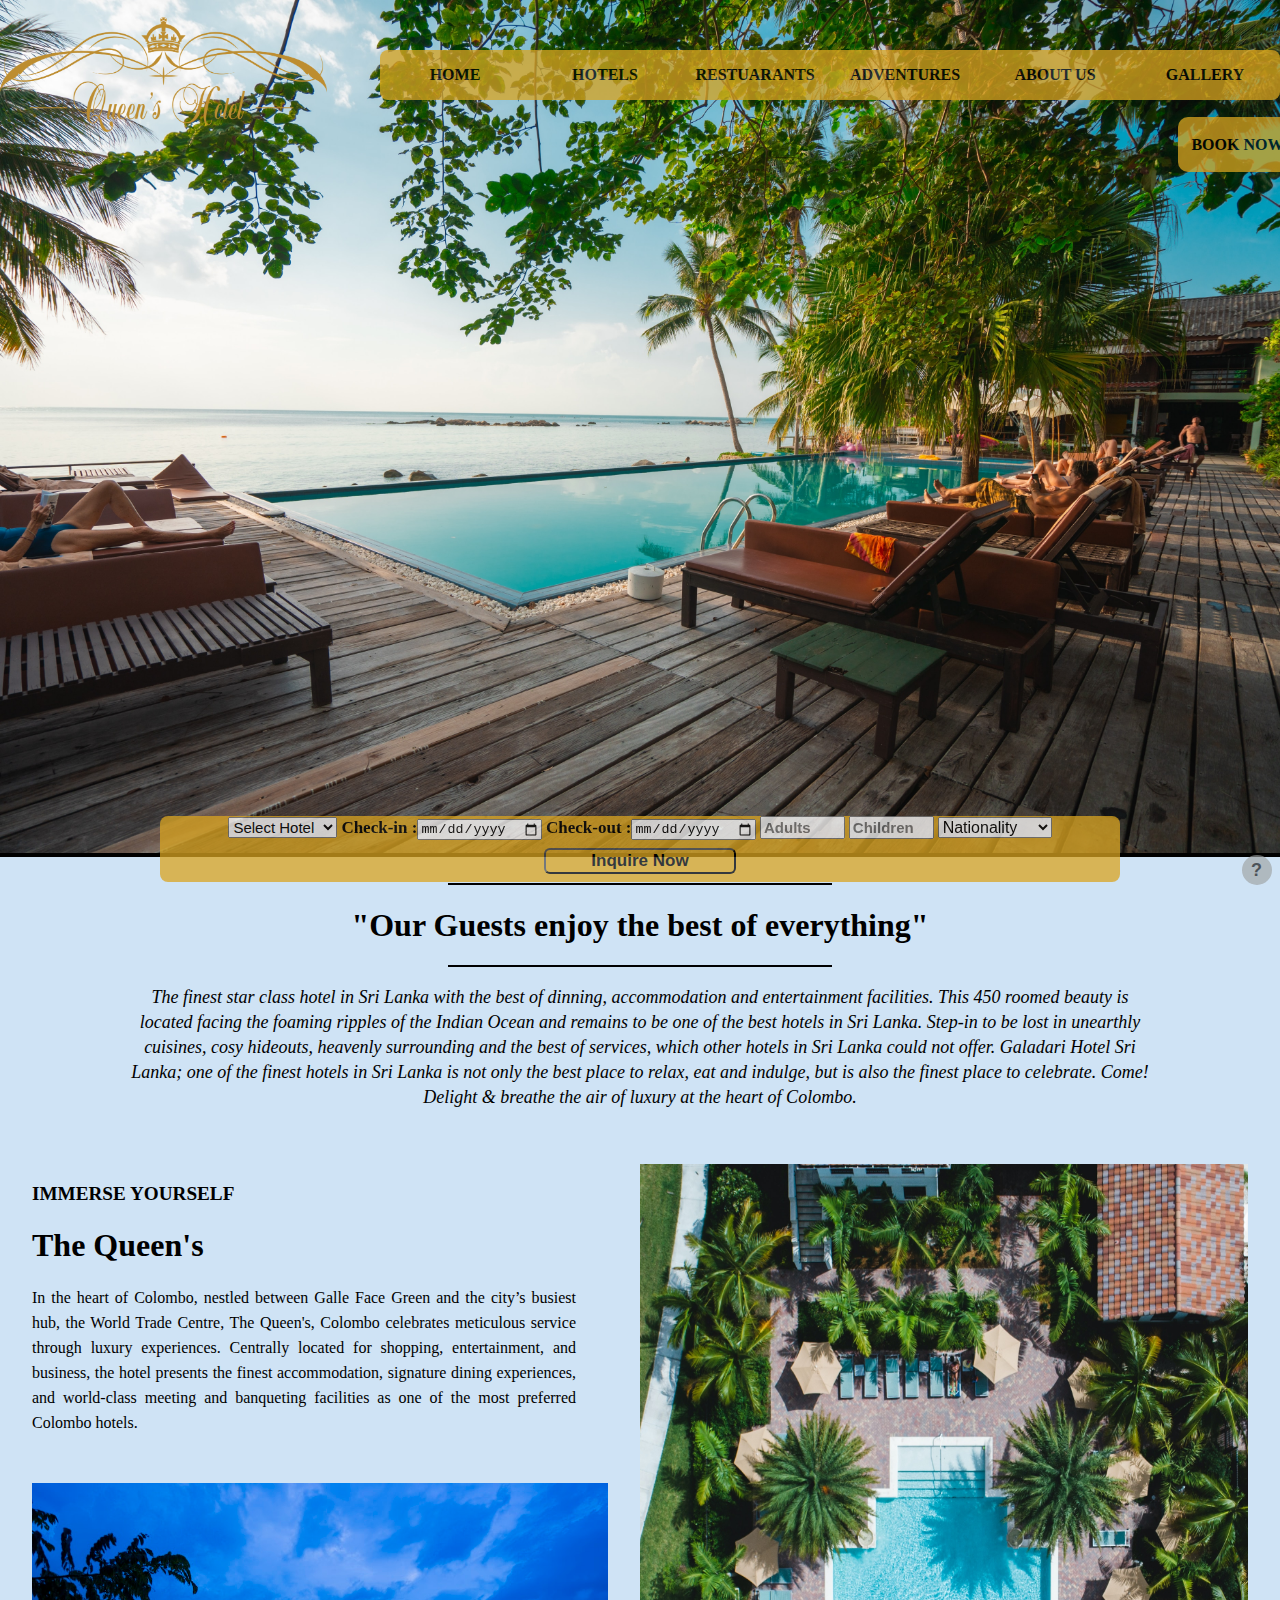
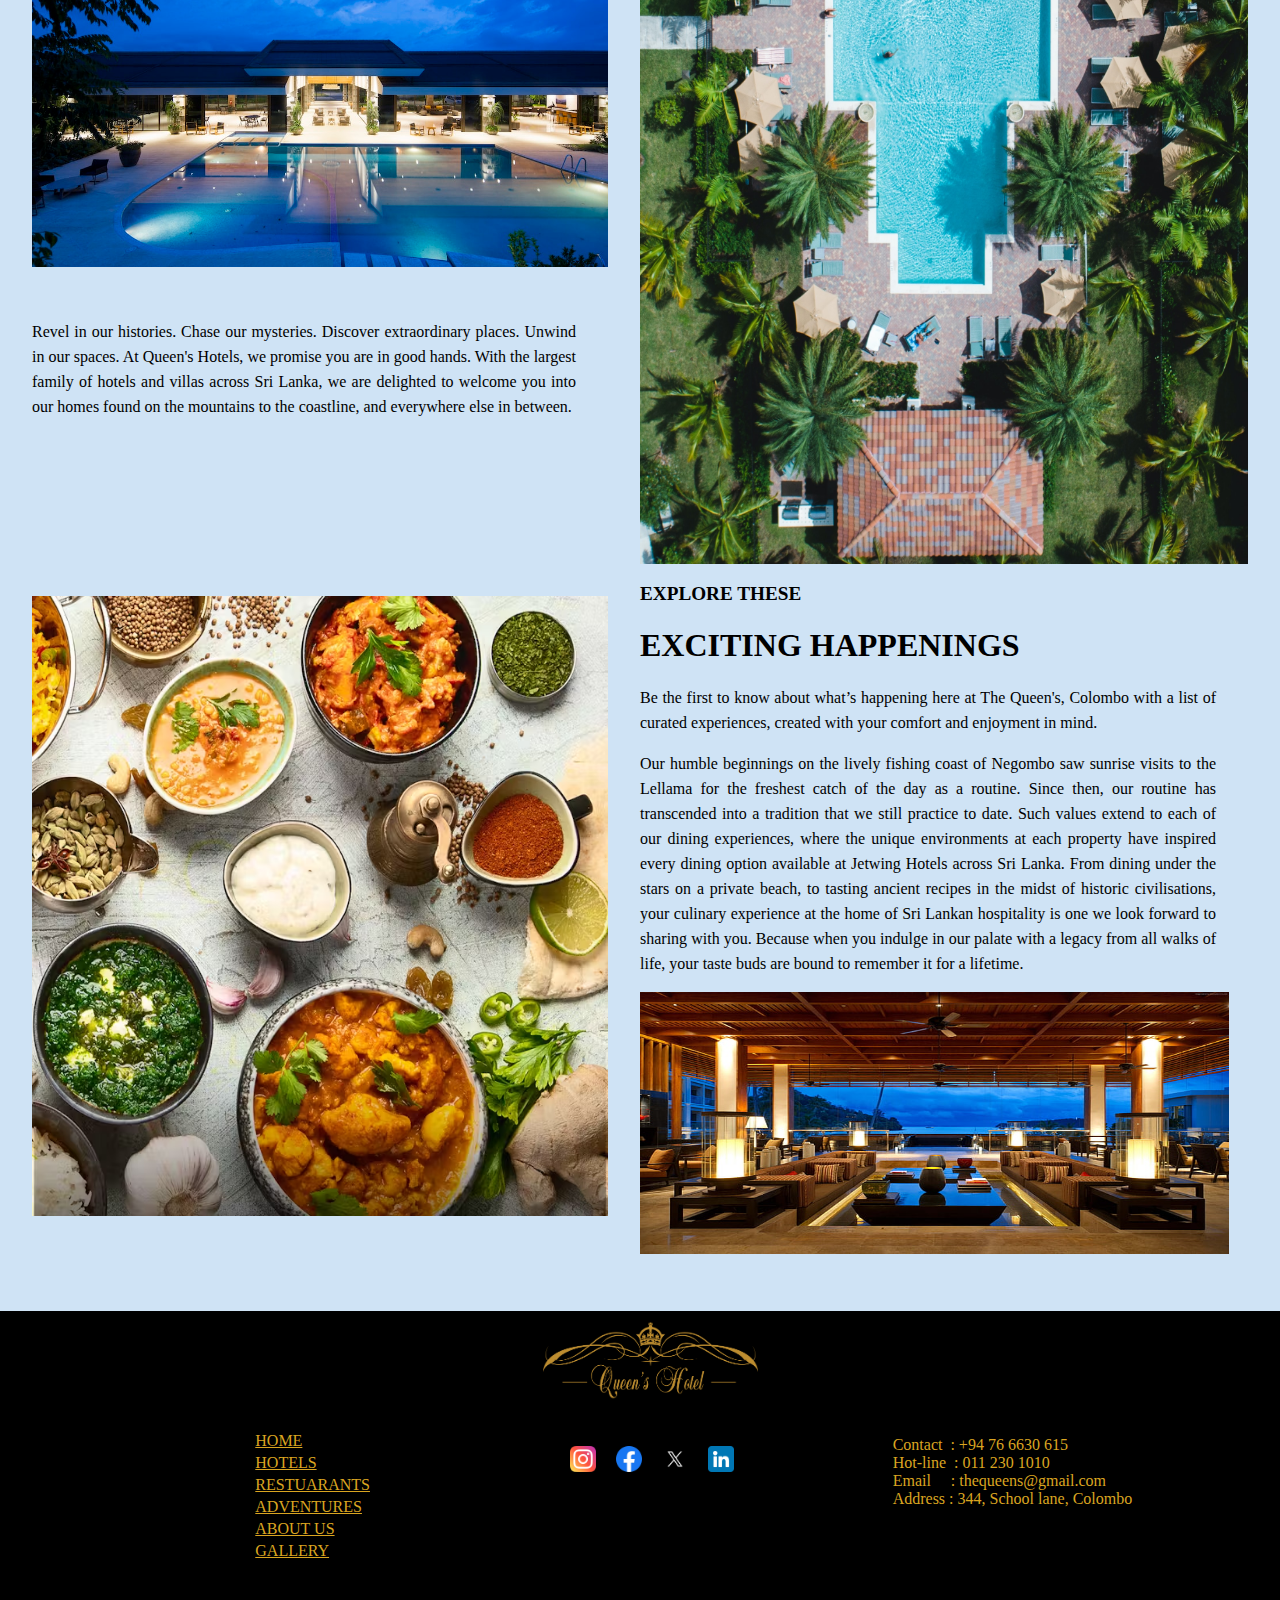
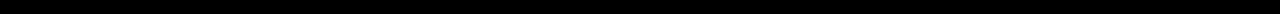
<file: index.html>
<!DOCTYPE html>
<html lang="en">
    <head>
        <meta charset="utf-8">
        <meta name="viewport" content="width=device-width, initial-scale=1">
        <meta name="description" content="This is a Site about a Hotel in Colombo">
        <title>Queen's Hotel</title>
        <link rel="stylesheet" href="home.css">
    </head>
    <body class="body">
        <div>    
        <header class="header_1">
            <a href="index.html"><img class="logo" src="logo_gold-1030x473-1.png" alt="main logo"></a>
            <!-- <label class="hamburger-menu">
                <input type="checkbox" >
              </label> -->
            <aside class="sidebar">
                <nav class="nav">
                    <ul>
                        <li><a href="index.html">HOME</a></li>
                        <li><a href="hotels.html">HOTELS</a></li>
                        <li><a href="restuarant.html">RESTUARANTS</a></li>
                        <li><a href="adventures.html">ADVENTURES</a></li>
                        <li><a href="about.html">ABOUT US</a></li>
                        <li><a href="gallery.html">GALLERY</a></li>
    
                    </ul>
    
                </nav>
            </aside>

        </header>
        </div>
        <div class="bg">
           <img src="resort.jpg" class="mainimg">
        </div>
        <div class="book">
            <a href="book.html"><input type="button" value="BOOK NOW"></a>
        </div>
   
    <div>
    
        <div class="checking">
            <form>
               
                <select class="Hotel" name="Select Hotel">
                    <option value="none">Select Hotel</option>
                    <option value="Negombo">Negombo</option>
                    <option value="Colombo">Colombo</option>
                    <option value="Nuwara eliya">Nuwara eliya</option>
                </select>
            
            
                <label for="Check-in" class="check-in">
                    Check-in :<input type="date" name="Check-in">
                </label>
                <label for="Check-out" class="check-out">
                    Check-out :<input type="date" name="Check-out">
                </label>
                
                <input type="number" class="adults" min="1" max="3" name="Adults" placeholder="Adults">
                <input type="number" class="children" min="1" max="3" name="Children" placeholder="Children">
            

                <select name="Nationality" class="nation">
                    <option value="none">Nationality</option>
                    <option value="Sri Lankan">Resident</option>
                    <option value="Foriegn">Non-resident</option>
                </select>
                <input type="button" class="inquire_btn" value="Inquire Now">
               
            </form>
                
            <div class="mark">
                <input type="button" value="?">            
            </div>
    


        </div>

        <section class="foot"><br>
            <hr class="hr1"><h1 class="main_topic">"Our Guests enjoy the best of everything"</h1><hr class="hr1">
            <p class="main_p">The finest star class hotel in Sri Lanka with the best of dinning, accommodation and entertainment facilities. 
                This 450 roomed beauty is located facing the foaming ripples of the Indian Ocean and remains to be one of the best hotels in 
                Sri Lanka. Step-in to be lost in unearthly cuisines, cosy hideouts, heavenly surrounding and the best of services, which other 
                hotels in Sri Lanka could not offer. Galadari Hotel Sri Lanka; one of the finest hotels in Sri Lanka is not only the best place to
                 relax, eat and indulge, but is also the finest place to celebrate. Come! Delight & breathe the air of luxury at the heart of Colombo.
            </p><br><br>
            <div class="column">
                <div>
                    <p class="Immerse">IMMERSE YOURSELF</p>
                    <h1 class="h1">The Queen's</h1>
                    <p class="p1">In the heart of Colombo, nestled between Galle Face Green and the city’s busiest hub, 
                        the World Trade Centre, The Queen's, Colombo celebrates meticulous service through luxury experiences. 
                        Centrally located for shopping, entertainment, and business, the hotel presents the finest accommodation, 
                        signature dining experiences, and world-class meeting and banqueting facilities as one 
                        of the most preferred Colombo hotels.
                    </p>
                    <img src="photo-1542314831-068cd1dbfeeb.jpeg" class="pic_two">
                    <p class="p2">Revel in our histories. Chase our mysteries. Discover extraordinary places. Unwind in our spaces. At Queen's Hotels,
                         we promise you are in good hands. With the largest family of hotels and villas across Sri Lanka, we are delighted to
                         welcome you into our homes found on the mountains to the coastline, and everywhere else in between.
                    </p>

                </div>
                <img src="thor-schroeder-T91WhuBxDec-unsplash.jpg" class="pic">
                
            </div>
            <div class="column2">
                <img src="horef.avif" class="pic_three">
                <div>
                    <p class="Explore">EXPLORE THESE</p>
                    <h1 class="h2">EXCITING HAPPENINGS</h1>
                    <P class="p3">Be the first to know about what’s happening here at The Queen's, Colombo with a list of curated experiences, 
                        created with your comfort and enjoyment in mind.</P>
                    <p class="p4">Our humble beginnings on the lively fishing coast of Negombo saw sunrise 
                        visits to the Lellama for the freshest catch of the day as a routine. Since then, our routine has transcended into a tradition 
                        that we still practice to date. Such values extend to each of our dining experiences, where the unique environments at each 
                        property have inspired every dining option available at Jetwing Hotels across Sri Lanka. From dining under the stars on a 
                        private beach, to tasting ancient recipes in the midst of historic civilisations, your culinary experience at the home of Sri 
                        Lankan hospitality is one we look forward to sharing with you. Because when you indulge in our palate with a legacy from all 
                        walks of life, your taste buds are bound to remember it for a lifetime.
                    </p>
                    <img src="best-hotels-travel-thailand-tourism-wallpaper-preview.jpg" class="pic_four">


                </div>
            </div>
        </section>
        <footer class="bottom">
            <a href="index.html"><img src="logo_gold-1030x473-1.png" class="logo2"></a>
            <div class="grid">
                <div><nav class="nav2">
                    <ul>
                        <li><a href="index.html">HOME</a></li>
                        <li><a href="hotels.html">HOTELS</a></li>
                        <li><a href="restuarant.html">RESTUARANTS</a></li>
                        <li><a href="adventures.html">ADVENTURES</a></li>
                        <li><a href="about.html">ABOUT US</a></li>
                        <li><a href="gallery.html">GALLERY</a></li>

                    </ul>

                </nav></div>
                <div>
                    <a href="https://www.instagram.com"><img src="instagram.png" class="insta"></a>
                    <a href="https://www.facebook.com"><img src="fb.png" class="insta"></a>
                    <a href="https://twitter.com"><img src="twitter.png" class="insta"></a>
                    <a href="https://lk.linkedin.com"><img src="linkdin.png" class="insta"></a>
                </div>
                <div class="contact">
                    Contact &nbsp;: +94 76 6630 615<br>
                    Hot-line&nbsp;&nbsp;: 011 230 1010<br>
                    Email&nbsp;&nbsp;&nbsp;&nbsp;&nbsp;: thequeens@gmail.com<br>
                    Address : 344, School lane, Colombo<br>
                </div>
               
              
            </div>
        </footer>
    
       
    </body>
</html>
</file>
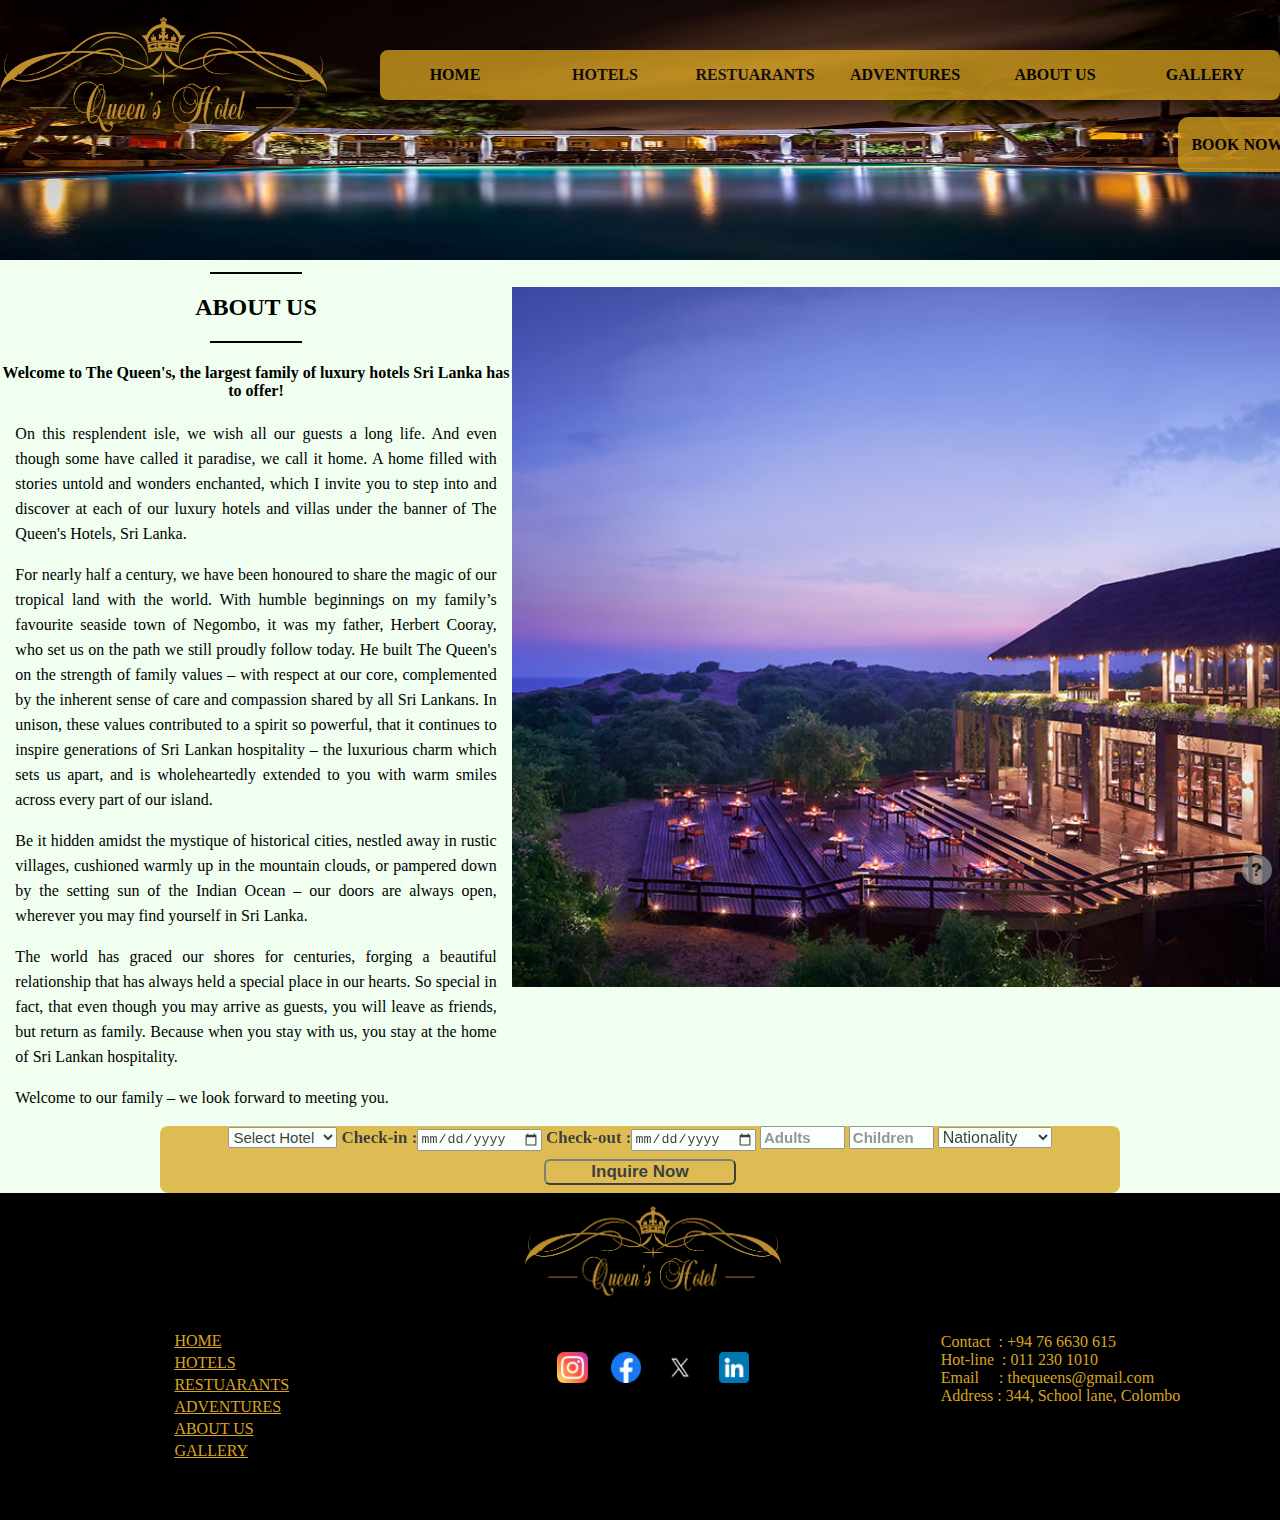
<file: about.html>
<!DOCTYPE html>
<html lang="en">
    <head>
        <meta charset="utf-8">
        <meta name="viewport" content="width=device-width, initial-scale=1">
        <meta name="description" content="This is a Site about a Hotel in Colombo">
        <title>Queen's Hotel</title>
        <link rel="stylesheet" href="home.css">
    </head>
    <body class="body1">
        <div>    
            <header class="header_1">
                <a href="index.html"><img class="logo" src="logo_gold-1030x473-1.png" alt="main logo"></a>
                <!-- <label class="hamburger-menu">
                    <input type="checkbox" >
                  </label> -->
                <aside class="sidebar">
                    <nav class="nav">
                        <ul>
                            <li><a href="index.html">HOME</a></li>
                            <li><a href="hotels.html">HOTELS</a></li>
                            <li><a href="restuarant.html">RESTUARANTS</a></li>
                            <li><a href="adventures.html">ADVENTURES</a></li>
                            <li><a href="about.html">ABOUT US</a></li>
                            <li><a href="gallery.html">GALLERY</a></li>
        
                        </ul>
        
                    </nav>
                </aside>

            </header>
        </div>
        
        <div>
            <img src="dark-hotel-luxury-night-wallpaper-preview.jpg" class="pic_five">
        </div>
        <div class="book">
            <a href="book.html"><input type="button" value="BOOK NOW"></a>
        </div>
        <div class="new_grid">
            <div>
                <hr class="hr2"><h2 class="h4">ABOUT US</h2><hr class="hr2">
                <h4 class="h5">Welcome to The Queen's, the largest family of luxury hotels Sri Lanka has to offer!</h4>
                <p class="p8">
                    On this resplendent isle, we wish all our guests a long life. And even though some have called 
                    it paradise, we call it home. A home filled with stories untold and wonders enchanted, which I invite 
                    you to step into and discover at each of our luxury hotels and villas under the banner of The Queen's Hotels, 
                    Sri Lanka.
                </p>
                <p class="p8">
                    For nearly half a century, we have been honoured to share the magic of our tropical land with the world. 
                    With humble beginnings on my family’s favourite seaside town of Negombo, it was my father, Herbert Cooray, 
                    who set us on the path we still proudly follow today. He built The Queen's on the strength of family values – 
                    with respect at our core, complemented by the inherent sense of care and compassion shared by all Sri Lankans. 
                    In unison, these values contributed to a spirit so powerful, that it continues to inspire generations of Sri 
                    Lankan hospitality – the luxurious charm which sets us apart, and is wholeheartedly extended to you with warm 
                    smiles across every part of our island.
                </p>
                <p class="p8">
                    Be it hidden amidst the mystique of historical cities, nestled away in rustic villages, cushioned warmly 
                    up in the mountain clouds, or pampered down by the setting sun of the Indian Ocean – our doors are always 
                    open, wherever you may find yourself in Sri Lanka.
                </p>
                <p class="p8">The world has graced our shores for centuries, forging a beautiful relationship that has always 
                    held a special place in our hearts. So special in fact, that even though you may arrive as guests, you 
                    will leave as friends, but return as family. Because when you stay with us, you stay at the home of Sri 
                    Lankan hospitality.
                </p>
                <p class="p8">
                    Welcome to our family – we look forward to meeting you.
                </p>
            </div>
            <img src="yala-hotels-categorythumbnail-1.jpg" class="pic_nine">
        </div>
        <div class="checking3">
            <form>
               
                <select class="Hotel" name="Select Hotel">
                    <option value="none">Select Hotel</option>
                    <option value="Negombo">Negombo</option>
                    <option value="Colombo">Colombo</option>
                    <option value="Nuwara eliya">Nuwara eliya</option>
                </select>
            
            
                <label for="Check-in" class="check-in">
                    Check-in :<input type="date" name="Check-in">
                </label>
                <label for="Check-out" class="check-out">
                    Check-out :<input type="date" name="Check-out">
                </label>
                
                <input type="number" class="adults" min="1" max="3" name="Adults" placeholder="Adults">
                <input type="number" class="children" min="1" max="3" name="Children" placeholder="Children">
            

                <select name="Nationality" class="nation">
                    <option value="none">Nationality</option>
                    <option value="Sri Lankan">Resident</option>
                    <option value="Foriegn">Non-resident</option>
                </select>
                <input type="button" class="inquire_btn" value="Inquire Now">
               
            </form>
                
            <div class="mark">
                <input type="button" value="?">            
            </div>
        </div>

        <footer class="bottom2">
            <a href="index.html"><img src="logo_gold-1030x473-1.png" class="logo2"></a>
            <div class="grid">
                <div>
                    <nav class="nav2">
                    <ul>
                        <li><a href="index.html">HOME</a></li>
                        <li><a href="hotels.html">HOTELS</a></li>
                        <li><a href="restuarant.html">RESTUARANTS</a></li>
                        <li><a href="adventures.html">ADVENTURES</a></li>
                        <li><a href="about.html">ABOUT US</a></li>
                        <li><a href="gallery.html">GALLERY</a></li>

                    </ul>

                </nav>
                </div>
            
                <div class="icons">
                    <a href="https://www.instagram.com"><img src="instagram.png" class="insta"></a>
                    <a href="https://www.facebook.com"><img src="fb.png" class="insta"></a>
                    <a href="https://twitter.com"><img src="twitter.png" class="insta"></a>
                    <a href="https://lk.linkedin.com"><img src="linkdin.png" class="insta"></a>
                </div>
                <div class="contact1" >
                    Contact &nbsp;: +94 76 6630 615<br>
                    Hot-line&nbsp;&nbsp;: 011 230 1010<br>
                    Email&nbsp;&nbsp;&nbsp;&nbsp;&nbsp;: thequeens@gmail.com<br>
                    Address : 344, School lane, Colombo<br>
                </div>
               
              
            </div>
        </footer>

    </body>
</html>
</file>
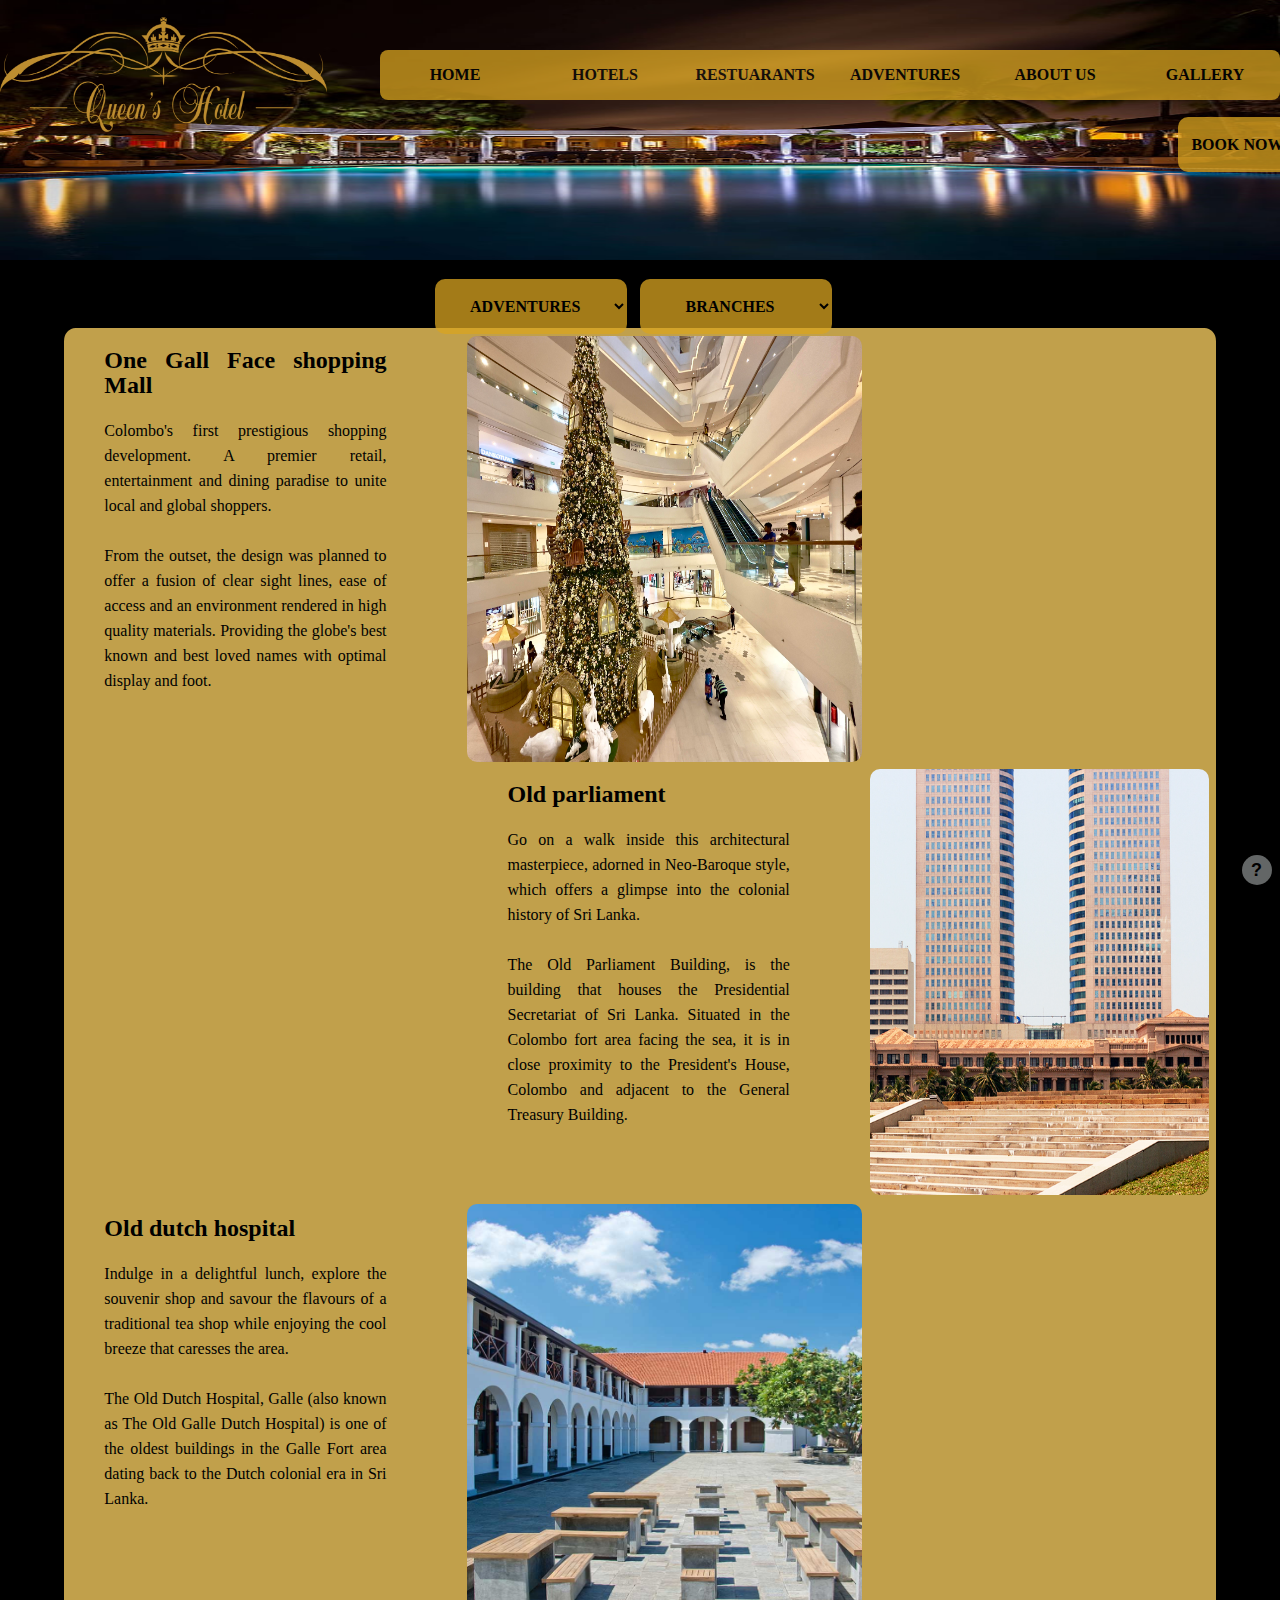
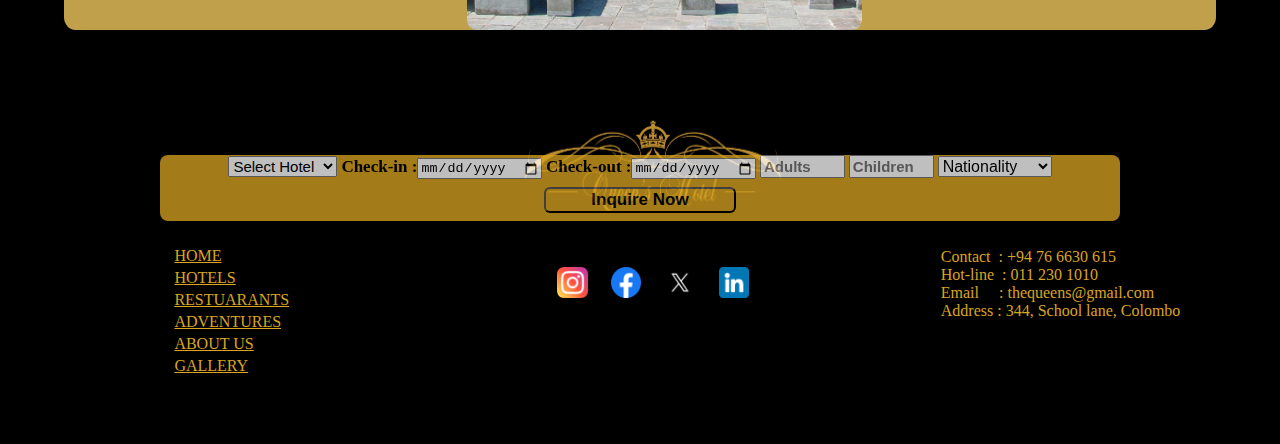
<file: adventures.html>
<!DOCTYPE html>
<html lang="en">
    <head>
        <meta charset="utf-8">
        <meta name="viewport" content="width=device-width, initial-scale=1">
        <meta name="description" content="This is a Site about a Hotel in Colombo">
        <title>Queen's Hotel</title>
        <link rel="stylesheet" href="home.css">
    </head>
    <body class="body3">
        <div>    
            <header class="header_1">
                <a href="index.html"><img class="logo" src="logo_gold-1030x473-1.png" alt="main logo"></a>
                <!-- <label class="hamburger-menu">
                    <input type="checkbox" >
                  </label> -->
                <aside class="sidebar">
                    <nav class="nav">
                        <ul>
                            <li><a href="index.html">HOME</a></li>
                            <li><a href="hotels.html">HOTELS</a></li>
                            <li><a href="restuarant.html">RESTUARANTS</a></li>
                            <li><a href="adventures.html">ADVENTURES</a></li>
                            <li><a href="about.html">ABOUT US</a></li>
                            <li><a href="gallery.html">GALLERY</a></li>
        
                        </ul>
        
                    </nav>
                </aside>

            </header>
        </div>
        
        <div>
            <img src="dark-hotel-luxury-night-wallpaper-preview.jpg" class="pic_five">
        </div>
        <div class="book">
            <a href="book.html"><input type="button" value="BOOK NOW"></a>
        </div>
        <div>
            <select name="adventures" class="ad_sel_1">
                <option value="ADVENTURES">ADVENTURES</option>
                <option value="Negombo">One gall gace shopping mall</option>
                <option value="Colombo">Old parliament</option>
                <option value="Nuwara eliya">Old dutch hospital</option>
            </select>
            <select name="Branches" class="ad_sel_2">
                <option value="BRANCHES">BRANCHES</option>
                <option value="Negombo">Negombo</option>
                <option value="Colombo">Colombo</option>
                <option value="Nuwara eliya">Nuwara eliya</option>
            </select>
        </div>
        <div class="grid3">
            <div>
                <h2 class="h6">One Gall Face shopping Mall</h2>
                <p class="h6">
                    Colombo's first prestigious shopping development. A premier retail, entertainment and dining 
                    paradise to unite local and global shoppers. <br><br>
                    From the outset, the design was planned to offer a fusion of clear sight lines, ease of access 
                    and an environment rendered in high quality materials. Providing the globe's best known and best 
                    loved names with optimal display and foot.<br><br>
                    <!-- At the rooftop, find a plethora of alfresco dining options with cuisines to suit every taste, 
                    all with spectacular views of the ocean makes this a must visit attraction for having a drink with friends, 
                    colleagues or the family. For everyday dining. -->
                </p>
            </div>
            <img src="ogf.jpeg" class="pic_ten">
            <iframe src="https://www.google.com/maps/embed?pb=!1m18!1m12!1m3!1d1700.25710465619!2d79.84358161937108!3d6.
            927190254346652!2m3!1f0!2f0!3f0!3m2!1i1024!2i768!4f13.1!3m3!1m2!1s0x3ae25bcfdee7764d%3A0xdf97fbb66912b0c5!2s
            One%20Galle%20Face%20Mall!5e0!3m2!1sen!2slk!4v1693719446098!5m2!1sen!2slk" class="map4"></iframe>

            <iframe src="https://www.google.com/maps/embed?pb=!1m18!1m12!1m3!1d3960.6605465672433!2d79.84045467547871!3d6.
            931114818291357!2m3!1f0!2f0!3f0!3m2!1i1024!2i768!4f13.1!3m3!1m2!1s0x3ae2592522bef87f%3A0xaf0e610e4f9f2b1d!2sOld%2
            0Parliament%20Building!5e0!3m2!1sen!2slk!4v1693726102869!5m2!1sen!2slk" class="map5"></iframe>
            <div>
                <h2 class="h6">Old parliament</h2>
                <p class="h6">
                    Go on a walk inside this architectural masterpiece, adorned in Neo-Baroque style, which offers a glimpse 
                    into the colonial history of Sri Lanka.<br><br>
                    The Old Parliament Building, is the building that houses the Presidential Secretariat of Sri Lanka. Situated 
                    in the Colombo fort area facing the sea, it is in close proximity to the President's House, Colombo and adjacent 
                    to the General Treasury Building.<br><br>
                    <!-- The Neo-Baroque-style building was built during the British colonial era to house the Legislative Council of Ceylon, 
                    and was the idea of Sir Henry McCallum. This was subsequently included in a proposal made by a committee to construct 
                    the new building for the Secretariat. -->
                </p>
            </div>
            <img src="old-parliament-grand-530X620.jpg" class="pic_ten">
            <div>
                <h2 class="h6">Old dutch hospital</h2>
                <p class="h6">
                    Indulge in a delightful lunch, explore the souvenir shop and savour the flavours of a traditional tea shop while 
                    enjoying the cool breeze that caresses the area.<br><br>
                    The Old Dutch Hospital, Galle (also known as The Old Galle Dutch Hospital) is one of the oldest buildings in the 
                    Galle Fort area dating back to the Dutch colonial era in Sri Lanka.<br><br>
                    <!-- Built as a hospital by the Dutch, it has been used for several different purposes, over the years. The Dutch 
                    established the Galle hospital to look after the health of the officers and other staff serving under the Dutch 
                    East India Company. -->
                </p>
            </div>
            <img src="Dutch-Hospital-800.jpg" class="pic_ten">
            <iframe src="https://www.google.com/maps/embed?pb=!1m18!1m12!1m3!1d3967.7652623026856!2d80.21689457547564!3d6.
            026924128733685!2m3!1f0!2f0!3f0!3m2!1i1024!2i768!4f13.1!3m3!1m2!1s0x3ae173a673235d81%3A0x4b196ab91a92315a!2sOld%
            20Dutch%20Hospital!5e0!3m2!1sen!2slk!4v1693727158590!5m2!1sen!2slk" class="map4"></iframe>

        </div>
        <div class="checking5">
            <form>
               
                <select class="Hotel" name="Select Hotel">
                    <option value="none">Select Hotel</option>
                    <option value="Negombo">Negombo</option>
                    <option value="Colombo">Colombo</option>
                    <option value="Nuwara eliya">Nuwara eliya</option>
                </select>
            
            
                <label for="Check-in" class="check-in">
                    Check-in :<input type="date" name="Check-in">
                </label>
                <label for="Check-out" class="check-out">
                    Check-out :<input type="date" name="Check-out">
                </label>
                
                <input type="number" class="adults" min="1" max="3" name="Adults" placeholder="Adults">
                <input type="number" class="children" min="1" max="3" name="Children" placeholder="Children">
            

                <select name="Nationality" class="nation">
                    <option value="none">Nationality</option>
                    <option value="Sri Lankan">Resident</option>
                    <option value="Foriegn">Non-resident</option>
                </select>
                <input type="button" class="inquire_btn" value="Inquire Now">
               
            </form>
                
            <div class="mark">
                <input type="button" value="?">            
            </div>
        </div>
        <footer class="bottom3">
            <a href="index.html"><img src="logo_gold-1030x473-1.png" class="logo2"></a>
            <div class="grid">
                <div>
                    <nav class="nav2">
                    <ul>
                        <li><a href="index.html">HOME</a></li>
                        <li><a href="hotels.html">HOTELS</a></li>
                        <li><a href="restuarant.html">RESTUARANTS</a></li>
                        <li><a href="adventures.html">ADVENTURES</a></li>
                        <li><a href="about.html">ABOUT US</a></li>
                        <li><a href="gallery.html">GALLERY</a></li>

                    </ul>

                </nav>
                </div>
            
                <div>
                    <a href="https://www.instagram.com"><img src="instagram.png" class="insta"></a>
                    <a href="https://www.facebook.com"><img src="fb.png" class="insta"></a>
                    <a href="https://twitter.com"><img src="twitter.png" class="insta"></a>
                    <a href="https://lk.linkedin.com"><img src="linkdin.png" class="insta"></a>
                </div>
                <div class="contact1" >
                    Contact &nbsp;: +94 76 6630 615<br>
                    Hot-line&nbsp;&nbsp;: 011 230 1010<br>
                    Email&nbsp;&nbsp;&nbsp;&nbsp;&nbsp;: thequeens@gmail.com<br>
                    Address : 344, School lane, Colombo<br>
                </div>
               
              
            </div>
        </footer>



    </body>
</html>
</file>
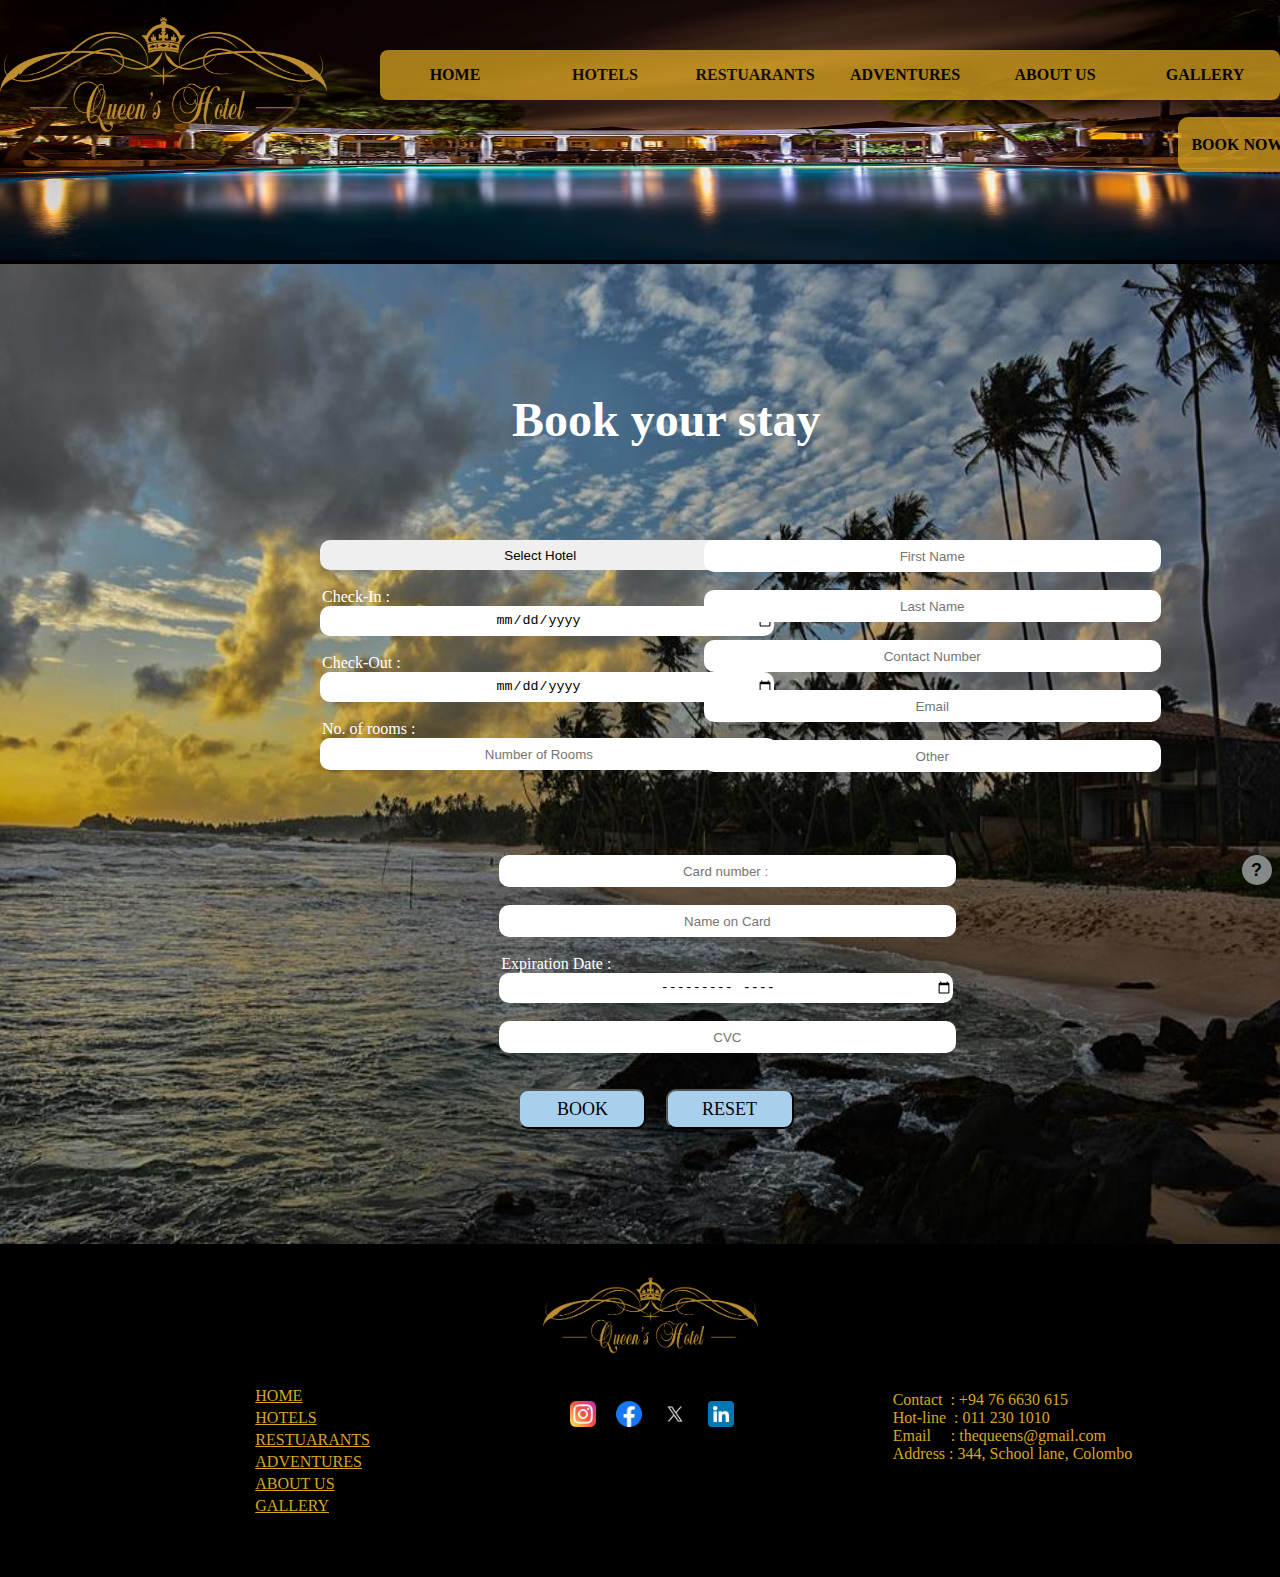
<file: book.html>
<!DOCTYPE html>
<html lang="en">
    <head>
        <meta charset="utf-8">
        <meta name="viewport" content="width=device-width, initial-scale=1">
        <meta name="description" content="This is a Site about a Hotel in Colombo">
        <title>Queen's Hotel</title>
        <link rel="stylesheet" href="home.css">
    </head>
    <body class="body3">
        <div>    
            <header class="header_1">
                <a href="index.html"><img class="logo" src="logo_gold-1030x473-1.png" alt="main logo"></a>
                <!-- <label class="hamburger-menu">
                    <input type="checkbox" >
                  </label> -->
                <aside class="sidebar">
                    <nav class="nav">
                        <ul>
                            <li><a href="index.html">HOME</a></li>
                            <li><a href="hotels.html">HOTELS</a></li>
                            <li><a href="restuarant.html">RESTUARANTS</a></li>
                            <li><a href="adventures.html">ADVENTURES</a></li>
                            <li><a href="about.html">ABOUT US</a></li>
                            <li><a href="gallery.html">GALLERY</a></li>
        
                        </ul>
        
                    </nav>
                </aside>

            </header>
        </div>
        
        <div>
            <img src="dark-hotel-luxury-night-wallpaper-preview.jpg" class="pic_five">
        </div>
        <div class="book">
            <a href="book.html"><input type="button" value="BOOK NOW"></a>
        </div>
        <div class="mark">
            <input type="button" value="?">            
        </div>
        <div class="img.contain">
            <img src="Shanthi-Beach-Resort-Unawatuna-Exterior.JPEG" class="pic_thirteen">
            <div>
                <h1 class="res_topic_1">Book your stay</h1>
                <form class="form_1">
                    <select class="bookinput1" name="Select Hotel">
                        <option value="none">Select Hotel</option>
                        <option value="Negombo">Negombo</option>
                        <option value="Colombo">Colombo</option>
                        <option value="Nuwara eliya">Nuwara eliya</option>
                    </select><br><br>
                    <legend class="leg"> Check-In : </legend><input type="date" name="checkin_date" class="bookinput1"><br><br>
                    <legend class="leg">Check-Out :  </legend><input type="date" name="checkout_date" class="bookinput1"><br><br>
                    <legend class="leg">No. of rooms :  </legend><input type="number" name="numofrooms" minlength="1" min="1" placeholder="Number of Rooms " class="bookinput1"><br><br>
                    
                </form>
                <form class="form_2">
                    <input type="text" placeholder="First Name" name="fname" required class="bookinput1"><br><br>
                    <input type="text" placeholder="Last Name" name="lname" required class="bookinput1"><br><br>
                    <input type="tel" name="tel" placeholder="Contact Number" maxlength="13" required class="bookinput1"> <br><br>
                    <input type="email" name="bookemail" placeholder="Email" required class="bookinput1"> <br><br>
                    <input type="text" name="other" placeholder="Other" class="bookinput1">
                </form>
                <form class="form_3">
                    <input type="text" name="card_name" placeholder="Card number : " required class="bookinput"> <br><br>
                    <input type="text" name="card_name" placeholder="Name on Card" required class="bookinput"> <br><br>
                    <legend class="leg">Expiration Date : </legend><input type="month" name="expiration_date" required class="bookinput"> <br><br>
                    <input type="password" name="cvc_num" min="0" maxlength="3" minlength="0" required class="bookinput" placeholder="CVC">
                </form>
                <br>
                <input type="reset" name="reset2" class="reset_btn2" value="RESET">
                <input type="submit" name="submit2" class="submit_btn2" value="BOOK">
            </div>
        </div>
        <footer class="bottom">
            <a href="index.html"><img src="logo_gold-1030x473-1.png" class="logo2"></a>
            <div class="grid">
                <div><nav class="nav2">
                    <ul>
                        <li><a href="index.html">HOME</a></li>
                        <li><a href="hotels.html">HOTELS</a></li>
                        <li><a href="restuarant.html">RESTUARANTS</a></li>
                        <li><a href="adventures.html">ADVENTURES</a></li>
                        <li><a href="about.html">ABOUT US</a></li>
                        <li><a href="gallery.html">GALLERY</a></li>

                    </ul>

                </nav></div>
                <div>
                    <a href="https://www.instagram.com"><img src="instagram.png" class="insta"></a>
                    <a href="https://www.facebook.com"><img src="fb.png" class="insta"></a>
                    <a href="https://twitter.com"><img src="twitter.png" class="insta"></a>
                    <a href="https://lk.linkedin.com"><img src="linkdin.png" class="insta"></a>
                </div>
                <div class="contact">
                    Contact &nbsp;: +94 76 6630 615<br>
                    Hot-line&nbsp;&nbsp;: 011 230 1010<br>
                    Email&nbsp;&nbsp;&nbsp;&nbsp;&nbsp;: thequeens@gmail.com<br>
                    Address : 344, School lane, Colombo<br>
                </div>
               
              
            </div>
        </footer>


    </body>
</html>
</file>
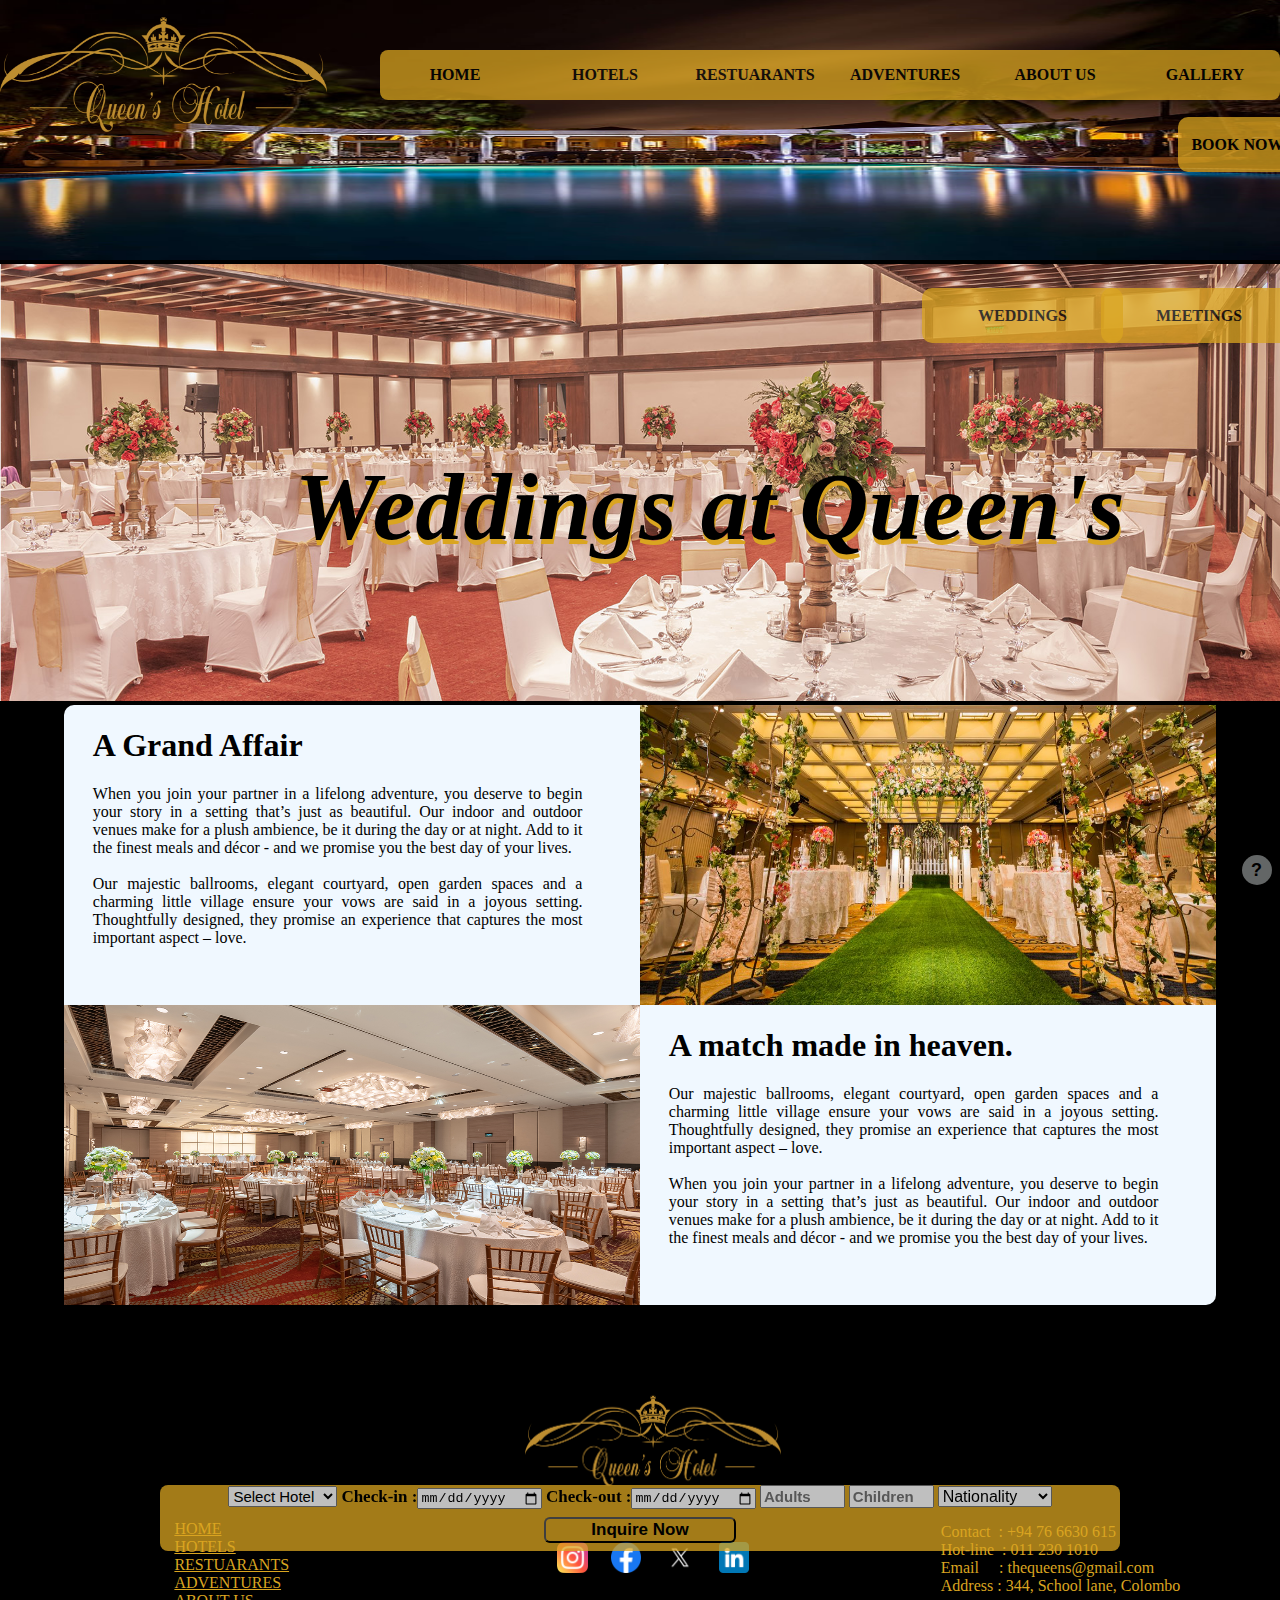
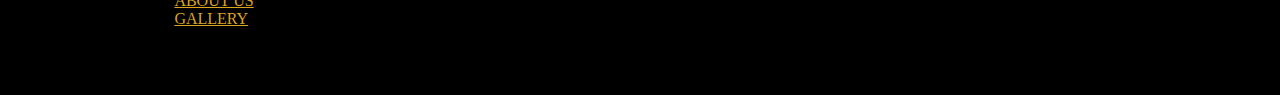
<file: event 1.html>
<!DOCTYPE html>
<html lang="en">
    <head>
        <meta charset="utf-8">
        <meta name="viewport" content="width=device-width, initial-scale=1">
        <meta name="description" content="This is a Site about a Hotel in Colombo">
        <title>Queen's Hotel</title>
        <link rel="stylesheet" href="event 1.css">
    </head>
    <body class="body3">
        <div>    
            <header class="header_1">
                <a href="index.html"><img class="logo" src="logo_gold-1030x473-1.png" alt="main logo"></a>
                <!-- <label class="hamburger-menu">
                    <input type="checkbox" >
                  </label> -->
                <aside class="sidebar">
                    <nav class="nav">
                        <ul>
                            <li><a href="index.html">HOME</a></li>
                            <li><a href="hotels.html">HOTELS</a></li>
                            <li><a href="restuarant.html">RESTUARANTS</a></li>
                            <li><a href="adventures.html">ADVENTURES</a></li>
                            <li><a href="about.html">ABOUT US</a></li>
                            <li><a href="gallery.html">GALLERY</a></li>
        
                        </ul>
        
                    </nav>
                </aside>

            </header>
        </div>
        
        <div>
            <img src="dark-hotel-luxury-night-wallpaper-preview.jpg" class="pic_five">
        </div>
        <div class="book">
            <a href="book.html"><input type="button" value="BOOK NOW"></a>
        </div>
        <img src="jetwing-blue-banquet-hall-1920x656-1.jpg" class="pic_one">
        <div>
            <h1 class="h_1">Weddings at Queen's</h1>
        </div>
        <div class="content_1">
            <div>
                <h1 class="h_2">A Grand Affair</h1>
                <p class="p_1">
                    When you join your partner in a lifelong adventure, you deserve to begin your story in a 
                    setting that’s just as beautiful. Our indoor and outdoor venues make for a plush ambience, 
                    be it during the day or at night. Add to it the finest meals and décor - and we promise you 
                    the best day of your lives.<br><br>
                    Our majestic ballrooms, elegant courtyard, open garden spaces and a charming little village 
                    ensure your vows are said in a joyous setting. Thoughtfully designed, they promise an experience 
                    that captures the most important aspect – love.
                </p>
            </div>
            <img src="wedding1.jpeg" class="pic_two">
            <img src="wedding_2.jpeg" class="pic_two">
            <div>
                <h1 class="h_2">A match made in heaven.</h1>
                <p class="p_1">
                    Our majestic ballrooms, elegant courtyard, open garden spaces and a charming little village 
                    ensure your vows are said in a joyous setting. Thoughtfully designed, they promise an experience 
                    that captures the most important aspect – love.<br><br>
                    When you join your partner in a lifelong adventure, you deserve to begin your story in a 
                    setting that’s just as beautiful. Our indoor and outdoor venues make for a plush ambience, 
                    be it during the day or at night. Add to it the finest meals and décor - and we promise you 
                    the best day of your lives.
                </p>
            </div>
            <div class="meeting">
                <a href="event 2.html"><input type="button" value="MEETINGS"></a>
            </div>
            <div class="wedding">
                <a href="event 1.html"><input type="button" value="WEDDINGS"></a>
            </div>
        </div>
        <div class="checking4">
            <form>
               
                <select class="Hotel" name="Select Hotel">
                    <option value="none">Select Hotel</option>
                    <option value="Negombo">Negombo</option>
                    <option value="Colombo">Colombo</option>
                    <option value="Nuwara eliya">Nuwara eliya</option>
                </select>
            
            
                <label for="Check-in" class="check-in">
                    Check-in :<input type="date" name="Check-in">
                </label>
                <label for="Check-out" class="check-out">
                    Check-out :<input type="date" name="Check-out">
                </label>
                
                <input type="number" class="adults" min="1" max="3" name="Adults" placeholder="Adults">
                <input type="number" class="children" min="1" max="3" name="Children" placeholder="Children">
            

                <select name="Nationality" class="nation">
                    <option value="none">Nationality</option>
                    <option value="Sri Lankan">Resident</option>
                    <option value="Foriegn">Non-resident</option>
                </select>
                <input type="button" class="inquire_btn" value="Inquire Now">
               
            </form>
                
            <div class="mark">
                <input type="button" value="?">            
            </div>
    


        </div>
        <footer class="bottom3">
            <a href="index.html"><img src="logo_gold-1030x473-1.png" class="logo2"></a>
            <div class="grid">
                <div>
                    <nav class="nav2">
                    <ul>
                        <li><a href="index.html">HOME</a></li>
                        <li><a href="hotels.html">HOTELS</a></li>
                        <li><a href="restuarant.html">RESTUARANTS</a></li>
                        <li><a href="adventures.html">ADVENTURES</a></li>
                        <li><a href="about.html">ABOUT US</a></li>
                        <li><a href="gallery.html">GALLERY</a></li>

                    </ul>

                </nav>
                </div>
            
                <div>
                    <a href="https://www.instagram.com"><img src="instagram.png" class="insta"></a>
                    <a href="https://www.facebook.com"><img src="fb.png" class="insta"></a>
                    <a href="https://twitter.com"><img src="twitter.png" class="insta"></a>
                    <a href="https://lk.linkedin.com"><img src="linkdin.png" class="insta"></a>
                </div>
                <div class="contact1" >
                    Contact &nbsp;: +94 76 6630 615<br>
                    Hot-line&nbsp;&nbsp;: 011 230 1010<br>
                    Email&nbsp;&nbsp;&nbsp;&nbsp;&nbsp;: thequeens@gmail.com<br>
                    Address : 344, School lane, Colombo<br>
                </div>
               
              
            </div>
        </footer>

    </body>
</html>
</file>
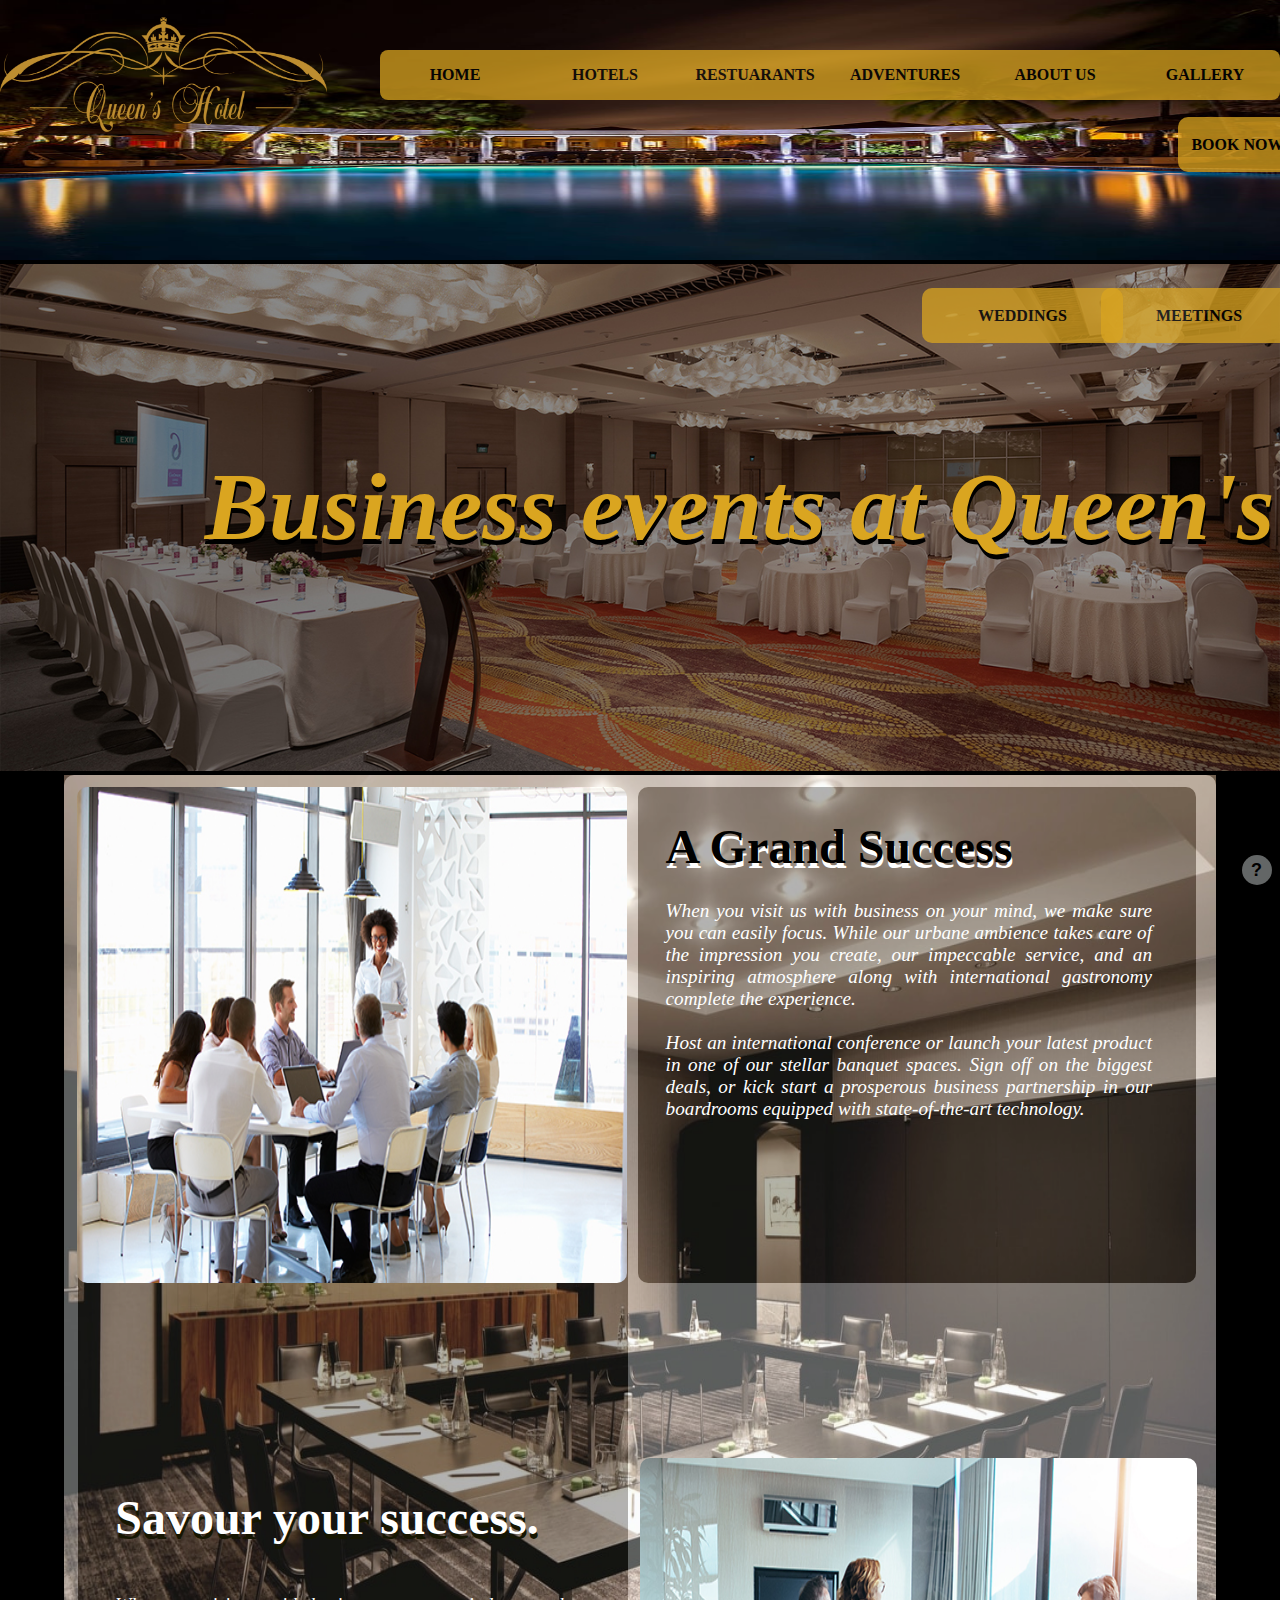
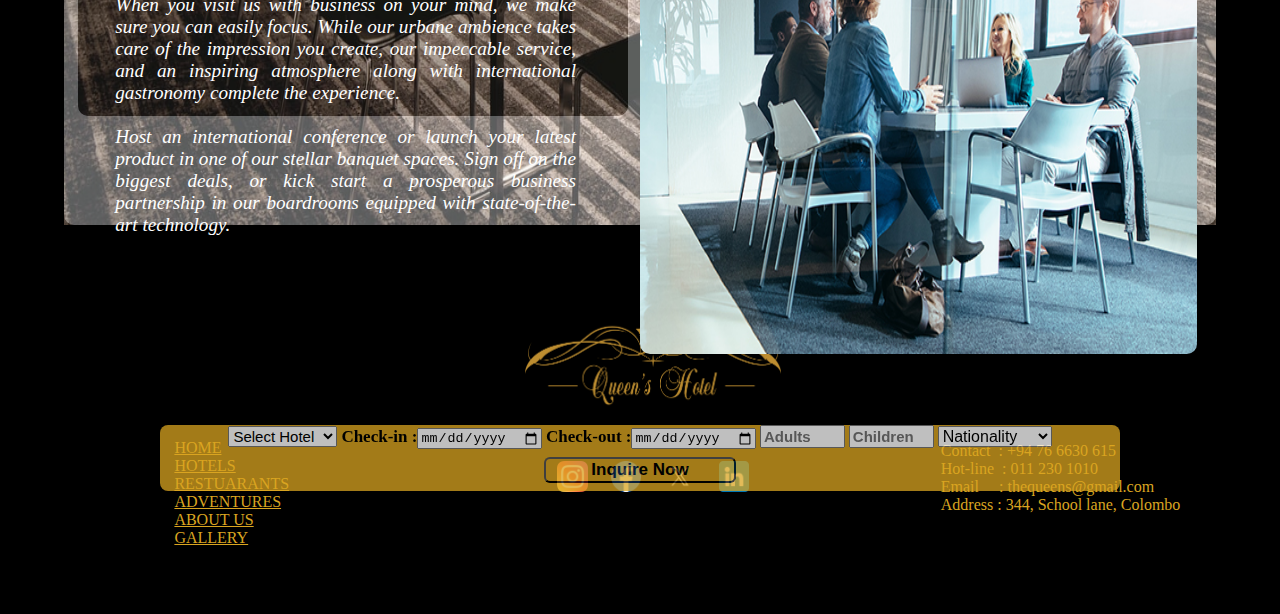
<file: event 2.html>
<!DOCTYPE html>
<html lang="en">
    <head>
        <meta charset="utf-8">
        <meta name="viewport" content="width=device-width, initial-scale=1">
        <meta name="description" content="This is a Site about a Hotel in Colombo">
        <title>Queen's Hotel</title>
        <link rel="stylesheet" href="event 2.css">
    </head>
    <body class="body3">
        <div>    
            <header class="header_1">
                <a href="index.html"><img class="logo" src="logo_gold-1030x473-1.png" alt="main logo"></a>
                <!-- <label class="hamburger-menu">
                    <input type="checkbox" >
                  </label> -->
                <aside class="sidebar">
                    <nav class="nav">
                        <ul>
                            <li><a href="index.html">HOME</a></li>
                            <li><a href="hotels.html">HOTELS</a></li>
                            <li><a href="restuarant.html">RESTUARANTS</a></li>
                            <li><a href="adventures.html">ADVENTURES</a></li>
                            <li><a href="about.html">ABOUT US</a></li>
                            <li><a href="gallery.html">GALLERY</a></li>
        
                        </ul>
        
                    </nav>
                </aside>

            </header>
        </div>
        
        <div>
            <img src="dark-hotel-luxury-night-wallpaper-preview.jpg" class="pic_five">
        </div>
        <div class="book">
            <a href="book.html"><input type="button" value="BOOK NOW"></a>
        </div>
        <img src="meeting1.jpeg" class="pic_one">
        <div>
            <h1 class="h_1">Business events at Queen's</h1>
        </div>
        <div class="content_1">
            <img src="meetings_3.jpeg" class="pic_1">
            <div class="grid_4">
                <img src="meeting4.jpeg" class="pic_2">
                <div class="eve_1">
                    <h1 class="eve_t">A Grand Success</h1><br><br>
                    <p class="eve_p">
                        When you visit us with business on your mind, we make sure you can easily focus. 
                        While our urbane ambience takes care of the impression you create, our impeccable 
                        service, and an inspiring atmosphere along with international gastronomy complete 
                        the experience.<br><br>
                        Host an international conference or launch your latest product in one of our stellar 
                        banquet spaces. Sign off on the biggest deals, or kick start a prosperous business 
                        partnership in our boardrooms equipped with state-of-the-art technology.
                    </p>
                </div>
                <div class="eve_2">
                    <h1 class="eve_t_2">Savour your success.</h1><br><br>
                    <p class="eve_p_2">
                        When you visit us with business on your mind, we make sure you can easily focus. 
                        While our urbane ambience takes care of the impression you create, our impeccable 
                        service, and an inspiring atmosphere along with international gastronomy complete 
                        the experience.<br><br>
                        Host an international conference or launch your latest product in one of our stellar 
                        banquet spaces. Sign off on the biggest deals, or kick start a prosperous business 
                        partnership in our boardrooms equipped with state-of-the-art technology.
                    </p>
                </div>
                <img src="meeting5.jpeg" class="pic_3">


            </div>
            <div class="meeting">
                <a href="event 2.html"><input type="button" value="MEETINGS"></a>
            </div>
            <div class="wedding">
                <a href="event 1.html"><input type="button" value="WEDDINGS"></a>
            </div>
            

        </div>

        <div class="checking4">
            <form>
               
                <select class="Hotel" name="Select Hotel">
                    <option value="none">Select Hotel</option>
                    <option value="Negombo">Negombo</option>
                    <option value="Colombo">Colombo</option>
                    <option value="Nuwara eliya">Nuwara eliya</option>
                </select>
            
            
                <label for="Check-in" class="check-in">
                    Check-in :<input type="date" name="Check-in">
                </label>
                <label for="Check-out" class="check-out">
                    Check-out :<input type="date" name="Check-out">
                </label>
                
                <input type="number" class="adults" min="1" max="3" name="Adults" placeholder="Adults">
                <input type="number" class="children" min="1" max="3" name="Children" placeholder="Children">
            

                <select name="Nationality" class="nation">
                    <option value="none">Nationality</option>
                    <option value="Sri Lankan">Resident</option>
                    <option value="Foriegn">Non-resident</option>
                </select>
                <input type="button" class="inquire_btn" value="Inquire Now">
               
            </form>
                
            <div class="mark">
                <input type="button" value="?">            
            </div>
    
        </div>

        <footer class="bottom3">
            <a href="index.html"><img src="logo_gold-1030x473-1.png" class="logo2"></a>
            <div class="grid">
                <div>
                    <nav class="nav2">
                    <ul>
                        <li><a href="index.html">HOME</a></li>
                        <li><a href="hotels.html">HOTELS</a></li>
                        <li><a href="restuarant.html">RESTUARANTS</a></li>
                        <li><a href="adventures.html">ADVENTURES</a></li>
                        <li><a href="about.html">ABOUT US</a></li>
                        <li><a href="gallery.html">GALLERY</a></li>

                    </ul>

                </nav>
                </div>
            
                <div>
                    <a href="https://www.instagram.com"><img src="instagram.png" class="insta"></a>
                    <a href="https://www.facebook.com"><img src="fb.png" class="insta"></a>
                    <a href="https://twitter.com"><img src="twitter.png" class="insta"></a>
                    <a href="https://lk.linkedin.com"><img src="linkdin.png" class="insta"></a>
                </div>
                <div class="contact1" >
                    Contact &nbsp;: +94 76 6630 615<br>
                    Hot-line&nbsp;&nbsp;: 011 230 1010<br>
                    Email&nbsp;&nbsp;&nbsp;&nbsp;&nbsp;: thequeens@gmail.com<br>
                    Address : 344, School lane, Colombo<br>
                </div>
               
              
            </div>
        </footer>

    </body>
</html>
</file>
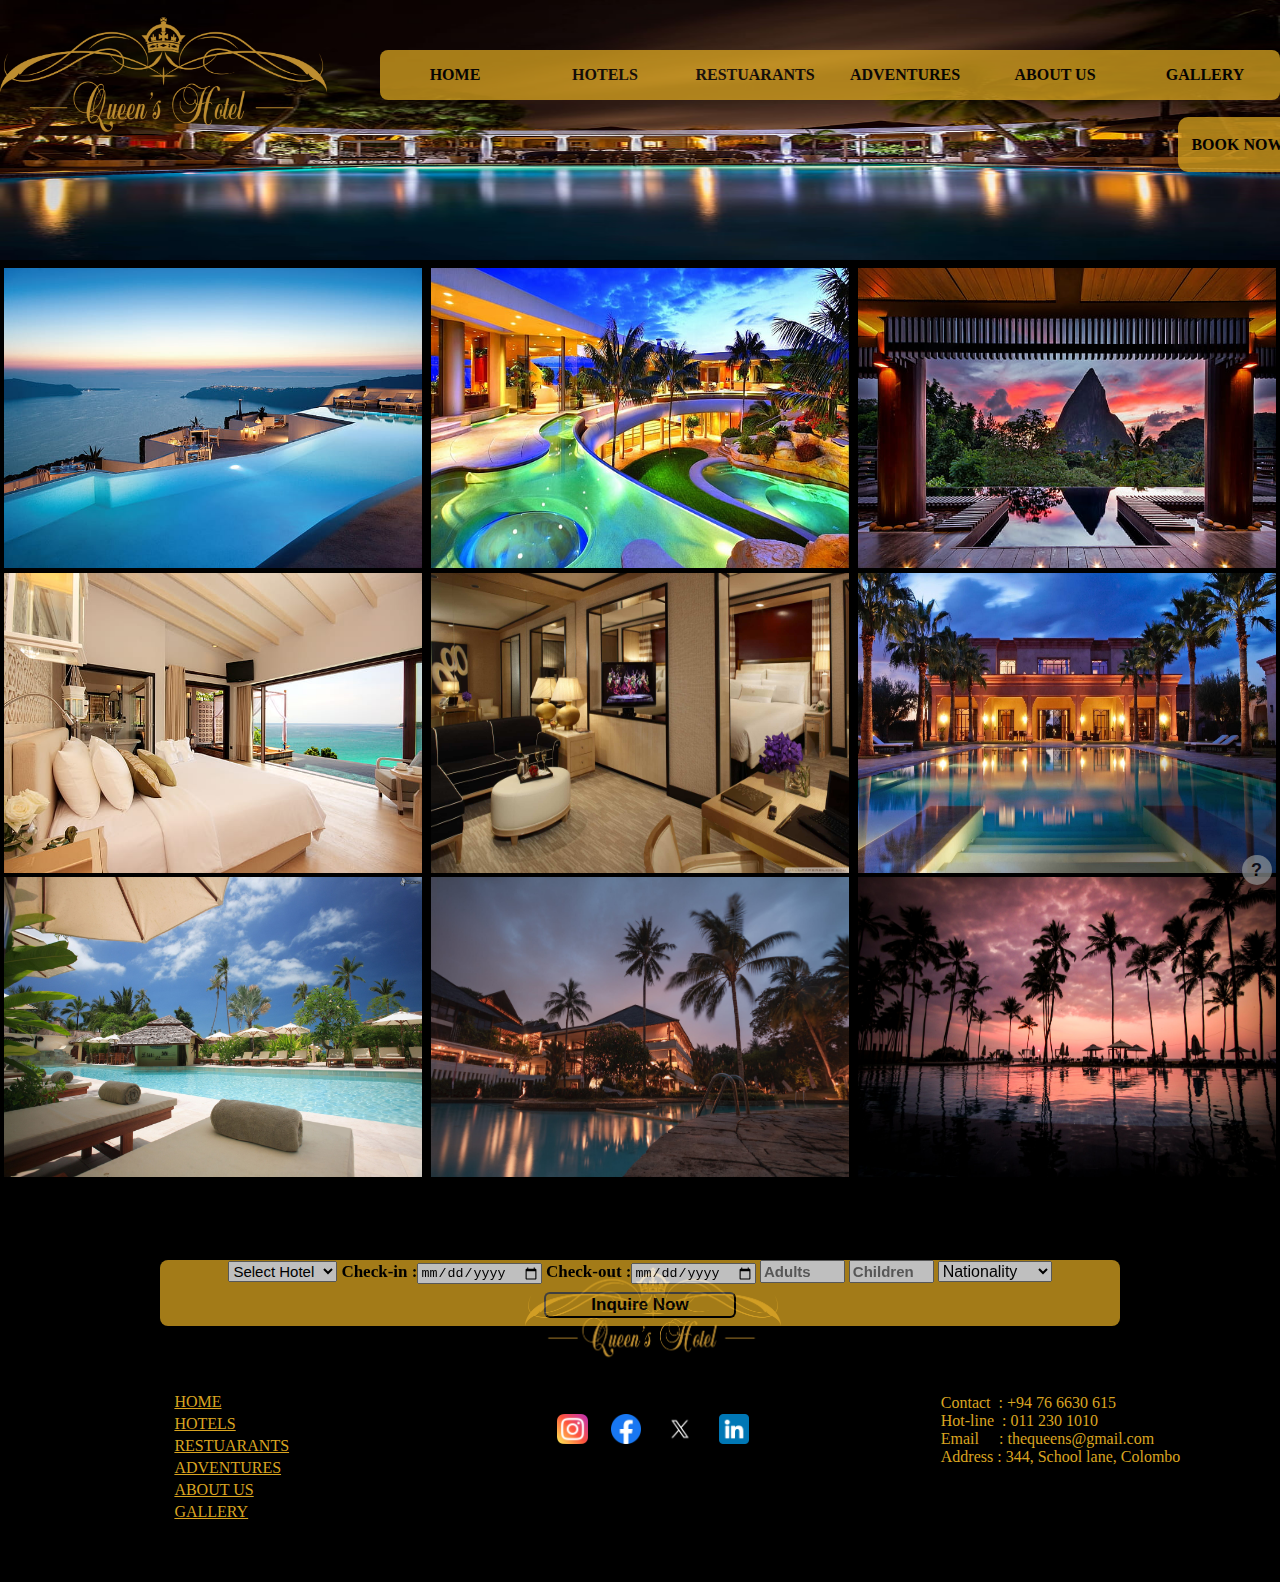
<file: gallery.html>
<!DOCTYPE html>
<html lang="en">
    <head>
        <meta charset="utf-8">
        <meta name="viewport" content="width=device-width, initial-scale=1">
        <meta name="description" content="This is a Site about a Hotel in Colombo">
        <title>Queen's Hotel</title>
        <link rel="stylesheet" href="home.css">
    </head>
    <body class="body2">
        <div><header class="header_1">
            <a href="index.html"><img class="logo" src="logo_gold-1030x473-1.png" alt="main logo"></a>
            <!-- <label class="hamburger-menu">
                <input type="checkbox" >
              </label> -->
            <aside class="sidebar">
                <nav class="nav">
                    <ul>
                        <li><a href="index.html">HOME</a></li>
                        <li><a href="hotels.html">HOTELS</a></li>
                        <li><a href="restuarant.html">RESTUARANTS</a></li>
                        <li><a href="adventures.html">ADVENTURES</a></li>
                        <li><a href="about.html">ABOUT US</a></li>
                        <li><a href="gallery.html">GALLERY</a></li>
    
                    </ul>
    
                </nav>
            </aside>

            </header>
        </div>    

        <div>
            <img src="dark-hotel-luxury-night-wallpaper-preview.jpg" class="pic_five">
        </div>
        <div class="book">
            <a href="book.html"><input type="button" value="BOOK NOW"></a>
        </div>
        <div class="grid2">
            <img src="img1.jpeg" class="img1">
            <img src="img2.jpeg" class="img1">
            <img src="img3.jpeg" class="img1">
            <img src="img4.jpeg" class="img1">
            <img src="img5.jpeg" class="img1">
            <img src="img6.jpeg" class="img1">
            <img src="img7.jpg" class="img1">
            <img src="img8.jpeg" class="img1">
            <img src="img9.jpeg" class="img1" id="last_pic">
        </div>
        <div class="checking4">
            <form>
               
                <select class="Hotel" name="Select Hotel">
                    <option value="none">Select Hotel</option>
                    <option value="Negombo">Negombo</option>
                    <option value="Colombo">Colombo</option>
                    <option value="Nuwara eliya">Nuwara eliya</option>
                </select>
            
            
                <label for="Check-in" class="check-in">
                    Check-in :<input type="date" name="Check-in">
                </label>
                <label for="Check-out" class="check-out">
                    Check-out :<input type="date" name="Check-out">
                </label>
                
                <input type="number" class="adults" min="1" max="3" name="Adults" placeholder="Adults">
                <input type="number" class="children" min="1" max="3" name="Children" placeholder="Children">
            

                <select name="Nationality" class="nation">
                    <option value="none">Nationality</option>
                    <option value="Sri Lankan">Resident</option>
                    <option value="Foriegn">Non-resident</option>
                </select>
                <input type="button" class="inquire_btn" value="Inquire Now">
               
            </form>
                
            <div class="mark">
                <input type="button" value="?">            
            </div>
        </div>
        <footer class="bottom3">
            <a href="index.html"><img src="logo_gold-1030x473-1.png" class="logo2"></a>
            <div class="grid">
                <div>
                    <nav class="nav2">
                    <ul>
                        <li><a href="index.html">HOME</a></li>
                        <li><a href="hotels.html">HOTELS</a></li>
                        <li><a href="restuarant.html">RESTUARANTS</a></li>
                        <li><a href="adventures.html">ADVENTURES</a></li>
                        <li><a href="about.html">ABOUT US</a></li>
                        <li><a href="gallery.html">GALLERY</a></li>

                    </ul>

                </nav>
                </div>
            
                <div>
                    <a href="https://www.instagram.com"><img src="instagram.png" class="insta"></a>
                    <a href="https://www.facebook.com"><img src="fb.png" class="insta"></a>
                    <a href="https://twitter.com"><img src="twitter.png" class="insta"></a>
                    <a href="https://lk.linkedin.com"><img src="linkdin.png" class="insta"></a>
                </div>
                <div class="contact1" >
                    Contact &nbsp;: +94 76 6630 615<br>
                    Hot-line&nbsp;&nbsp;: 011 230 1010<br>
                    Email&nbsp;&nbsp;&nbsp;&nbsp;&nbsp;: thequeens@gmail.com<br>
                    Address : 344, School lane, Colombo<br>
                </div>
               
              
            </div>
        </footer>


    </body>
</html>
</file>
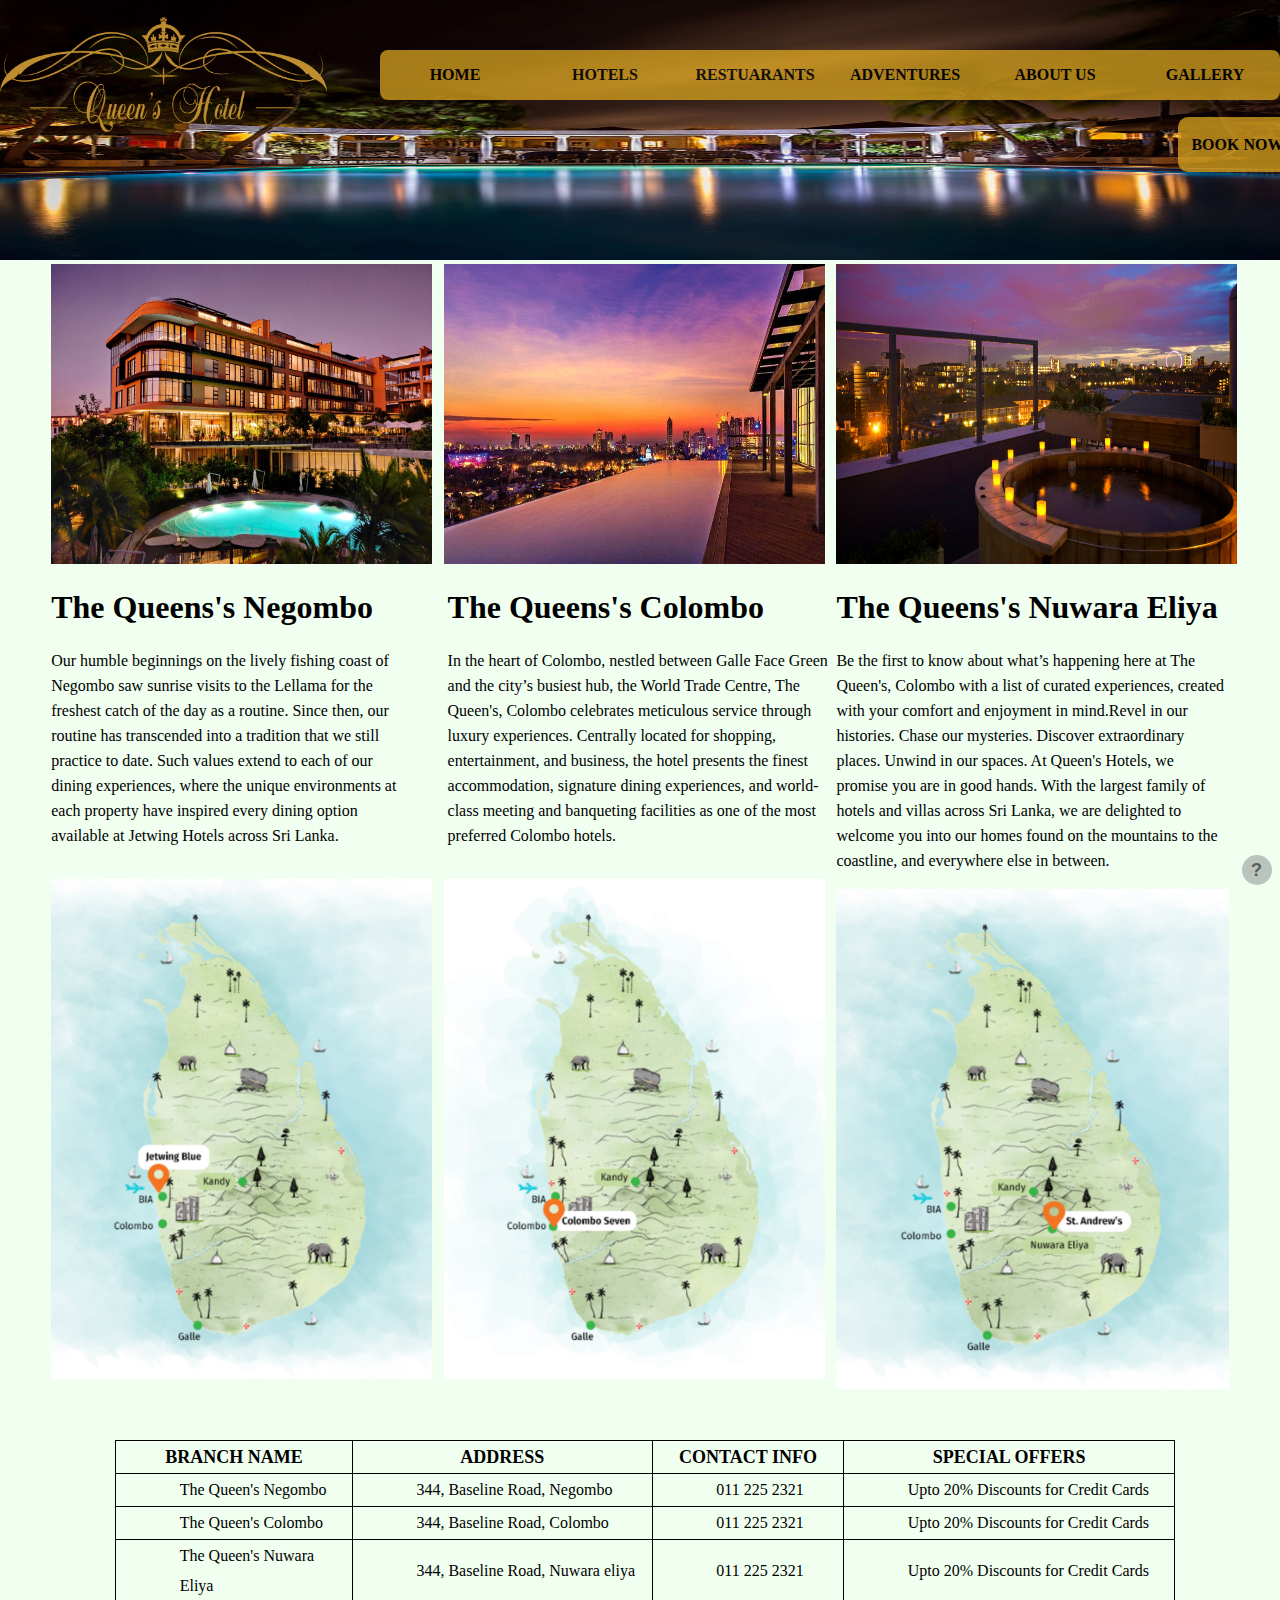
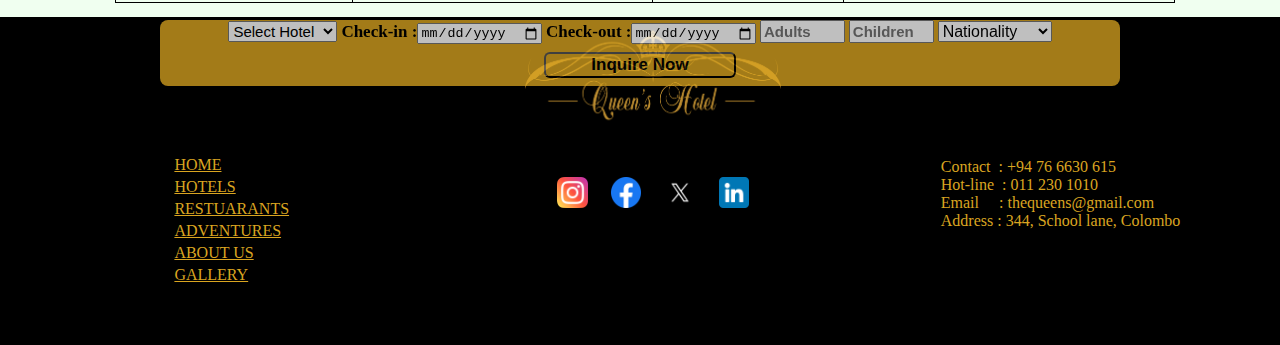
<file: hotels.html>
<!DOCTYPE html>
<html lang="en">
    <head>
        <meta charset="utf-8">
        <meta name="viewport" content="width=device-width, initial-scale=1">
        <meta name="description" content="This is a Site about a Hotel in Colombo">
        <title>Queen's Hotel</title>
        <link rel="stylesheet" href="home.css">
    </head>
    <body class="body1">
        <div>    
        <header class="header_1">
            <a href="index.html"><img class="logo" src="logo_gold-1030x473-1.png" alt="main logo"></a>
            <!-- <label class="hamburger-menu">
                <input type="checkbox" >
              </label> -->
            <aside class="sidebar">
                <nav class="nav">
                    <ul>
                        <li><a href="index.html">HOME</a></li>
                        <li><a href="hotels.html">HOTELS</a></li>
                        <li><a href="restuarant.html">RESTUARANTS</a></li>
                        <li><a href="adventures.html">ADVENTURES</a></li>
                        <li><a href="about.html">ABOUT US</a></li>
                        <li><a href="gallery.html">GALLERY</a></li>
    
                    </ul>
    
                </nav>
            </aside>

        </header>
        </div>
        
        <div>
            <img src="dark-hotel-luxury-night-wallpaper-preview.jpg" class="pic_five">
        </div>
        <div class="book">
            <a href="book.html"><input type="button" value="BOOK NOW"></a>
         </div>
        <div class="htl_1">
            <div >
                <img src="Houghton-Hotel-3-20-scaled.jpg" class="pic_six">
                <h1>The Queens's Negombo</h1>
                <p class="p5">
                    Our humble beginnings on the lively fishing coast of Negombo saw 
                    sunrise visits to the Lellama for the freshest catch of the day as a routine.
                    Since then, our routine has transcended into a tradition that we still practice 
                    to date. Such values extend to each of our dining experiences, where the unique 
                    environments at each property have inspired every dining option available at Jetwing Hotels
                    across Sri Lanka. 
                </p>
                <a href="https://www.google.com/maps/place/Negombo/@7.1896114,79.7758518,12z/data=!3m1!4b1
                !4m6!3m5!1s0x3ae2ee9c6bb2f73b:0xa51626e908186f3e!8m2!3d7.2007968!4d79.8736754!16zL20vMGJ6dzJj?entry=ttu">
                <img src="map_neg.png" class="map1"></a>
            </div>
            <div >
                <img src="colombo.jpeg" class="pic_seven">
                <h1 class="h3">The Queens's Colombo</h1>
                <p class="p6">
                    In the heart of Colombo, nestled between Galle Face Green and the city’s
                    busiest hub, the World Trade Centre, The Queen's, Colombo celebrates meticulous 
                    service through luxury experiences. Centrally located for shopping, entertainment, 
                    and business, the hotel presents the finest accommodation, signature dining experiences, 
                    and world-class meeting and banqueting facilities as one of the most preferred Colombo hotels.
                </p>
                <a href="https://www.google.com/maps/place/Colombo/@6.9219221,79.8150058,13z/data=!3m1!4b1!4m6!3m5!1s
                0x3ae253d10f7a7003:0x320b2e4d32d3838d!8m2!3d6.9270786!4d79.861243!16zL20vMGZuN3I?entry=ttu">
                <img src="map_col.png" class="map2"></a>
            </div>
            <div >
                <img src="image tub.jpeg" class="pic_eight">
                <h1 class="h3">The Queens's Nuwara Eliya</h1>
                <p class="p7">
                    Be the first to know about what’s happening here at The Queen's, Colombo with a list of 
                    curated experiences, created with your comfort and enjoyment in mind.Revel in our histories. 
                    Chase our mysteries. Discover extraordinary places. Unwind in our spaces. At Queen's Hotels, we 
                    promise you are in good hands. With the largest family of hotels and villas across Sri Lanka, 
                    we are delighted to welcome you into our homes found on the mountains to the coastline, and everywhere 
                    else in between.
                </p>
                <a href="https://www.google.com/maps/place/Nuwara+Eliya/@6.9514496,80.7397473,13z/data=!3m1!4b1!4m6!3m5!1s0x3a
                e380434e1554c7:0x291608404c937d9c!8m2!3d6.9497166!4d80.7891068!16zL20vMDJoZzcw?entry=ttu">
                <img src="map_ne.png" class="map3"></a>
            </div>
        </div> 
        <section>
            <div class="table1" style="overflow-x: auto;">

                <table>
                    <tr>
                        <th>BRANCH NAME</th>
                        <th>ADDRESS</th>
                        <th>CONTACT INFO</th>
                        <th>SPECIAL OFFERS</th>
                    </tr>
                    <tr>
                        <td>The Queen's Negombo</td>
                        <td>344, Baseline Road, Negombo</td>
                        <td>011 225 2321</td>
                        <td>Upto 20% Discounts for Credit Cards</td>
                    </tr>
                    <tr>
                        <td>The Queen's Colombo</td>
                        <td>344, Baseline Road, Colombo</td>
                        <td>011 225 2321</td>
                        <td>Upto 20% Discounts for Credit Cards</td>
                    </tr>
                    <tr>
                        <td>The Queen's Nuwara Eliya</td>
                        <td>344, Baseline Road, Nuwara eliya</td>
                        <td>011 225 2321</td>
                        <td>Upto 20% Discounts for Credit Cards</td>
                    </tr>
                    
                </table>
               

            </div>
        </section>   
        <div class="checking2">
            <form>
               
                <select class="Hotel" name="Select Hotel">
                    <option value="none">Select Hotel</option>
                    <option value="Negombo">Negombo</option>
                    <option value="Colombo">Colombo</option>
                    <option value="Nuwara eliya">Nuwara eliya</option>
                </select>
            
            
                <label for="Check-in" class="check-in">
                    Check-in :<input type="date" name="Check-in">
                </label>
                <label for="Check-out" class="check-out">
                    Check-out :<input type="date" name="Check-out">
                </label>
                
                <input type="number" class="adults" min="1" max="3" name="Adults" placeholder="Adults">
                <input type="number" class="children" min="1" max="3" name="Children" placeholder="Children">
            

                <select name="Nationality" class="nation">
                    <option value="none">Nationality</option>
                    <option value="Sri Lankan">Resident</option>
                    <option value="Foriegn">Non-resident</option>
                </select>
                <input type="button" class="inquire_btn" value="Inquire Now">
               
            </form>
                
            <div class="mark">
                <input type="button" value="?">            
            </div>
    
        </div>

        <footer class="bottom1">
            <a href="index.html"><img src="logo_gold-1030x473-1.png" class="logo2"></a>
            <div class="grid">
                <div>
                    <nav class="nav2">
                    <ul>
                        <li><a href="index.html">HOME</a></li>
                        <li><a href="hotels.html">HOTELS</a></li>
                        <li><a href="restuarant.html">RESTUARANTS</a></li>
                        <li><a href="adventures.html">ADVENTURES</a></li>
                        <li><a href="about.html">ABOUT US</a></li>
                        <li><a href="gallery.html">GALLERY</a></li>

                    </ul>

                </nav>
                </div>
            
                <div>
                    <a href="https://www.instagram.com"><img src="instagram.png" class="insta"></a>
                    <a href="https://www.facebook.com"><img src="fb.png" class="insta"></a>
                    <a href="https://twitter.com"><img src="twitter.png" class="insta"></a>
                    <a href="https://lk.linkedin.com"><img src="linkdin.png" class="insta"></a>
                </div>
                <div class="contact1" >
                    Contact &nbsp;: +94 76 6630 615<br>
                    Hot-line&nbsp;&nbsp;: 011 230 1010<br>
                    Email&nbsp;&nbsp;&nbsp;&nbsp;&nbsp;: thequeens@gmail.com<br>
                    Address : 344, School lane, Colombo<br>
                </div>
               
              
            </div>
        </footer>
        


    </body>
</html>
</file>
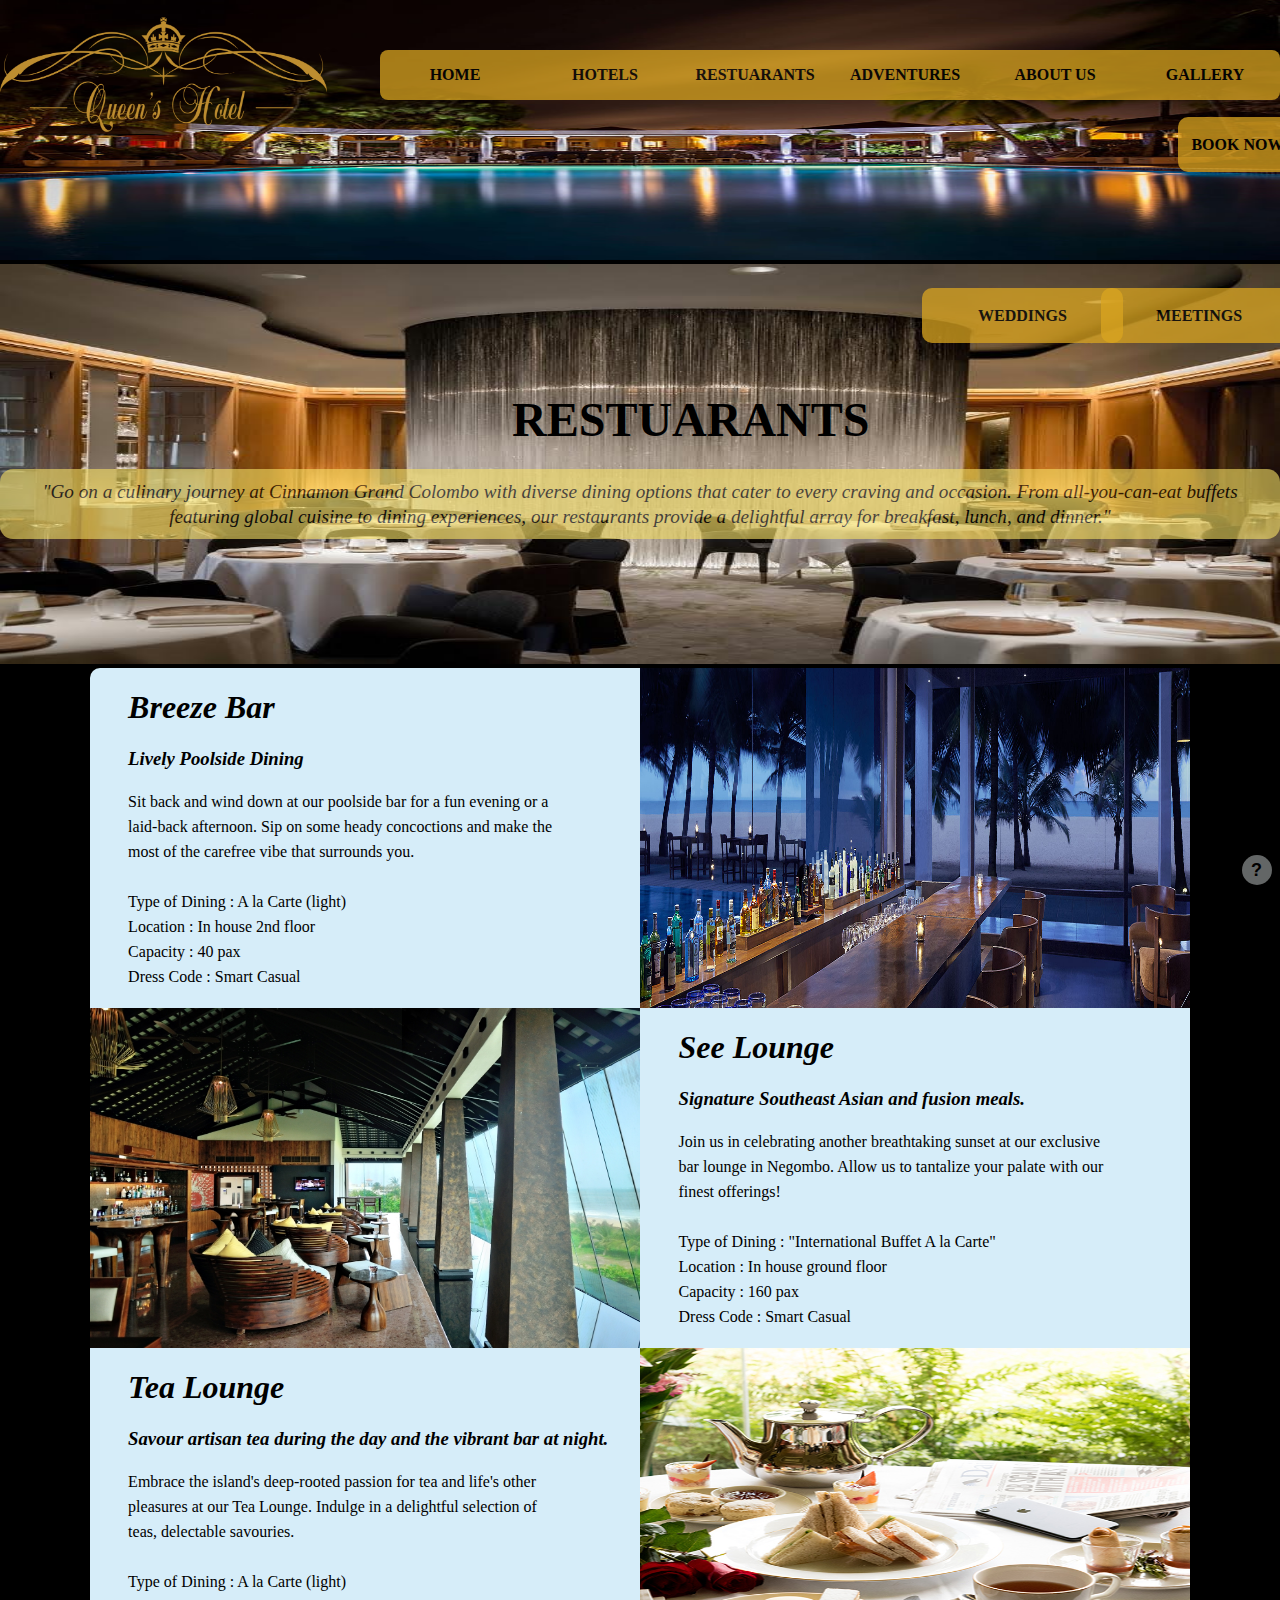
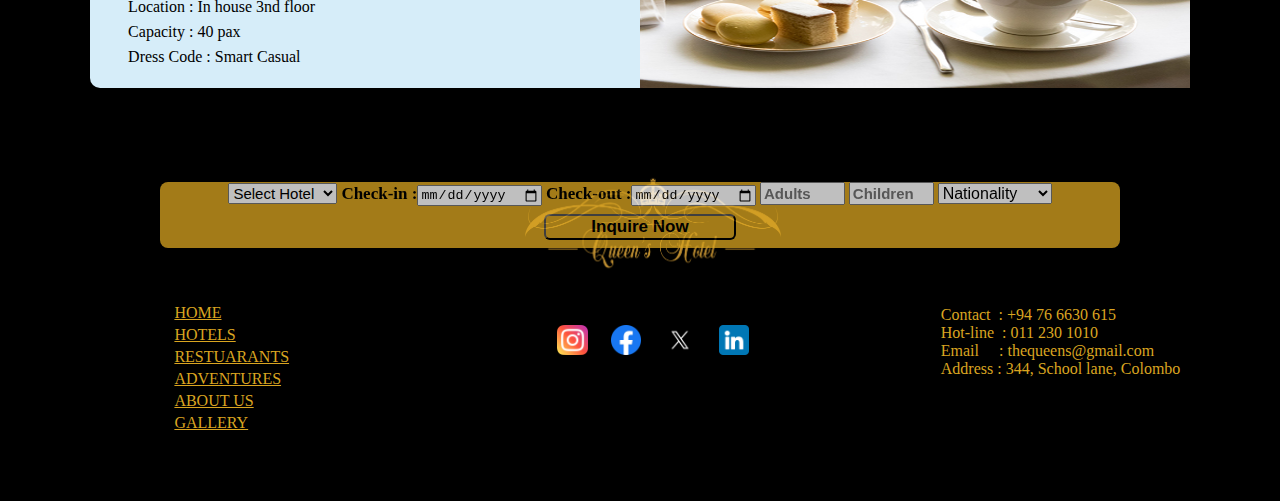
<file: restuarant.html>
<!DOCTYPE html>
<html lang="en">
    <head>
        <meta charset="utf-8">
        <meta name="viewport" content="width=device-width, initial-scale=1">
        <meta name="description" content="This is a Site about a Hotel in Colombo">
        <title>Queen's Hotel</title>
        <link rel="stylesheet" href="home.css">
    </head>
    <body class="body3">
        <div>    
            <header class="header_1">
                <a href="index.html"><img class="logo" src="logo_gold-1030x473-1.png" alt="main logo"></a>
                <!-- <label class="hamburger-menu">
                    <input type="checkbox" >
                  </label> -->
                <aside class="sidebar">
                    <nav class="nav">
                        <ul>
                            <li><a href="index.html">HOME</a></li>
                            <li><a href="hotels.html">HOTELS</a></li>
                            <li><a href="restuarant.html">RESTUARANTS</a></li>
                            <li><a href="adventures.html">ADVENTURES</a></li>
                            <li><a href="about.html">ABOUT US</a></li>
                            <li><a href="gallery.html">GALLERY</a></li>
        
                        </ul>
        
                    </nav>
                </aside>

            </header>
        </div>
        
        <div>
            <img src="dark-hotel-luxury-night-wallpaper-preview.jpg" class="pic_five">
        </div>
        <div class="book">
            <a href="book.html"><input type="button" value="BOOK NOW"></a>
        </div>

        <div>
            <div class="img.contain">
                <img src="dinning.jpeg" class="pic_eleven">
                <!-- <hr class="hr3"> -->
                <h1 class="res_topic">RESTUARANTS</h1>
                <!-- <hr class="hr3"> -->
                <p class="res_p">"Go on a culinary journey at Cinnamon Grand Colombo with diverse dining options 
                    that cater to every craving and occasion. From all-you-can-eat buffets featuring global cuisine to 
                    dining experiences, our restaurants provide a delightful array for breakfast, lunch, and dinner."</p>
            </div>

            <div class="meeting">
                <a href="event 2.html"><input type="button" value="MEETINGS"></a>
            </div>
            <div class="wedding">
                <a href="event 1.html"><input type="button" value="WEDDINGS"></a>
            </div>
        </div>
        <div class="grid4">
            <div>
                <h1 class="h7">Breeze Bar</h1>
                <h3 class="h7">Lively Poolside Dining</h3>
                <p class="p9">
                    Sit back and wind down at our poolside bar for a fun evening or a laid-back afternoon. Sip on some heady 
                    concoctions and make the most of the carefree vibe that surrounds you.<br><br>
                    Type of Dining : A la Carte (light)<br>
                    Location : In house 2nd floor<br>
                    Capacity : 40 pax<br>
                    Dress Code : Smart Casual
                </p>
            </div>
            <img src="blue-dining-float-desktop-large.jpg" class="pic_twelve">
            <img src="Heritance-Negombo_See-Lounge-1-1.png" class="pic_twelve">
            <div>
                <h1 class="h7">See Lounge</h1>
                <h3 class="h7">Signature Southeast Asian and fusion meals.</h3>
                <p class="p9">
                    Join us in celebrating another breathtaking sunset at our exclusive bar lounge in Negombo. Allow us to tantalize 
                    your palate with our finest offerings!<br><br>
                
                    Type of Dining : "International Buffet A la Carte"<br>
                    Location : In house ground floor<br>
                    Capacity : 160 pax<br>
                    Dress Code : Smart Casual
                </p>
            </div>
            <div>
                <h1 class="h7">Tea Lounge</h1>
                <h3 class="h7">Savour artisan tea during the day and the vibrant bar at night.</h3>
                <p class="p9">
                    Embrace the island's deep-rooted passion for tea and life's other pleasures at our Tea Lounge. 
                    Indulge in a delightful selection of teas, delectable savouries.<br><br>
                   
                    Type of Dining : A la Carte (light)<br>
                    Location : In house 3nd floor<br>
                    Capacity : 40 pax<br>
                    Dress Code : Smart Casual
                </p>
            </div>
            <img src="grand-the-lounge-530X620.jpg" class="pic_twelve">
            

        </div>
        <div class="checking6">
            <form>
               
                <select class="Hotel" name="Select Hotel">
                    <option value="none">Select Hotel</option>
                    <option value="Negombo">Negombo</option>
                    <option value="Colombo">Colombo</option>
                    <option value="Nuwara eliya">Nuwara eliya</option>
                </select>
            
            
                <label for="Check-in" class="check-in">
                    Check-in :<input type="date" name="Check-in">
                </label>
                <label for="Check-out" class="check-out">
                    Check-out :<input type="date" name="Check-out">
                </label>
                
                <input type="number" class="adults" min="1" max="3" name="Adults" placeholder="Adults">
                <input type="number" class="children" min="1" max="3" name="Children" placeholder="Children">
            

                <select name="Nationality" class="nation">
                    <option value="none">Nationality</option>
                    <option value="Sri Lankan">Resident</option>
                    <option value="Foriegn">Non-resident</option>
                </select>
                <input type="button" class="inquire_btn" value="Inquire Now">
               
            </form>
                
            <div class="mark">
                <input type="button" value="?">            
            </div>
    


        </div>
        <footer class="bottom3">
            <a href="index.html"><img src="logo_gold-1030x473-1.png" class="logo2"></a>
            <div class="grid">
                <div>
                    <nav class="nav2">
                    <ul>
                        <li><a href="index.html">HOME</a></li>
                        <li><a href="hotels.html">HOTELS</a></li>
                        <li><a href="restuarant.html">RESTUARANTS</a></li>
                        <li><a href="adventures.html">ADVENTURES</a></li>
                        <li><a href="about.html">ABOUT US</a></li>
                        <li><a href="gallery.html">GALLERY</a></li>

                    </ul>

                </nav>
                </div>
            
                <div>
                    <a href="https://www.instagram.com"><img src="instagram.png" class="insta"></a>
                    <a href="https://www.facebook.com"><img src="fb.png" class="insta"></a>
                    <a href="https://twitter.com"><img src="twitter.png" class="insta"></a>
                    <a href="https://lk.linkedin.com"><img src="linkdin.png" class="insta"></a>
                </div>
                <div class="contact1" >
                    Contact &nbsp;: +94 76 6630 615<br>
                    Hot-line&nbsp;&nbsp;: 011 230 1010<br>
                    Email&nbsp;&nbsp;&nbsp;&nbsp;&nbsp;: thequeens@gmail.com<br>
                    Address : 344, School lane, Colombo<br>
                </div>
               
              
            </div>
        </footer>

    </body>
</html>
</file>
<file: home.css>
.header_1 img.logo{
    height: 150px;
    position: absolute;
}

@media screen and (max-width: 768px) and (min-width: 480px){
    .header_1 img.logo{
        width: 32%;
        height: 80px;
        position: absolute;
    }
}

@media screen and (max-width: 480px){
    .header_1 img.logo{
        width: 25%;
        height: 60px;
        left: 41%;
        position: absolute;
    }
}

.body{
    margin: 0%;
    background: #000000;

}

@media screen and (max-width: 480px){
    .body{
        margin: 0%;
        background: #000000;
    }
}

.nav{
    display: flex;
    background-color: goldenrod;
    width: 900px;
    margin: 0 auto;
    position: absolute;
    top: 50px;
    left: 1;
    right: 0;
    justify-content: space-between;
    align-items: center;
    border-radius: 8px;
    opacity: 75%;
    text-align: center;
    font-family:'league spartan';
}

@media screen and (max-width: 768px) and (min-width: 480px){
    .nav{
        display: flex;
        background-color: goldenrod;
        width: 95%;
        margin: 0 auto;
        position: absolute;
        top: 100px;
        left: 0;
        right: 0;
        justify-content: space-between;
        align-items: center;
        border-radius: 8px;
        opacity: 75%;
        text-align: center;
        font-family:'league spartan';
    }
}

/* @media screen and (max-width: 480px){
    .nav{
        display: flex;
        background-color: goldenrod;
        width: 100%;
        margin: 0 auto;
        position: absolute;
        top: 100px;
        left: 0;
        right: 0;
        justify-content: space-between;
        align-items: center;
        border-radius: 8px;
        opacity: 75%;
        text-align: center;
        font-family:'league spartan';
        z-index: 1;
    }

    .nav ul li a{
        text-decoration: none;
        color: rgb(3, 3, 3);
        font-weight: bold;
        transition: 0.2s;
    }

} */

.nav ul{
    display: flex;
    list-style: none;
    padding: 0;
    width: 100%;
}
.nav ul li{
    width: 100%;
}
.nav ul li a{
    text-decoration: none;
    color: rgb(3, 3, 3);
    font-weight: bold;
    transition: 0.2s;
}
.nav ul li a:hover{
    color: rgb(255, 255, 255);
}

/* @media (max-width: 950px){
    .nav{
        width: 100%;
    }
} */

.mainimg{
    overflow: hidden;
    background-size:cover;
    width: 100%;
    height:auto;
    background-attachment: fixed;
}

.mark input{
    background-color: rgb(156, 160, 160);
    border: 0;
    opacity: 85%;
    font-size: large;
    font-weight:bolder;
    position: fixed;
    top: 95%;
    left: 97%;
    border-radius: 20px;
    width: 30px;
    height: 30px;
}

@media screen and (max-width: 768px) and (min-width: 480px){
    .mark input{
        background-color: rgb(156, 160, 160);
        border: 0;
        opacity: 85%;
        font-size: large;
        font-weight:bolder;
        position: fixed;
        top: 95%;
        left: 95%;
        border-radius: 20px;
        width: 30px;
        height: 30px;
    }
}

@media screen and (max-width: 480px) {
    .mark input{
        background-color: rgb(156, 160, 160);
        border: 0;
        opacity: 85%;
        font-size: large;
        font-weight:bolder;
        position: fixed;
        top: 95%;
        left: 74%;
        border-radius: 20px;
        width: 30px;
        height: 30px;
    }
}

.book{
    position: absolute;
    top: 13%;
    border: 0%;
    border-radius: 10%;
    left: 92%;
}
.book input{
    background-color:goldenrod;
    border:0;
    margin: 0 auto;
    opacity: 75%;
    text-align: center;
    font-size:medium;
    font-family: 'league spartian';
    transition: 0.4s;
    width: 115%;
    height: 55px;
    font-weight: bold;
    border-radius: 10px;

}

.book :hover{
    color:rgb(255, 255, 255);
}

@media screen and (max-width: 768px) and (min-width: 480px){
    .book{
        position: absolute;
        top: 3%;
        border: 0%;
        border-radius: 10%;
        left: 83%;
    }

    .book input{
        background-color:goldenrod;
        border:0;
        margin: 0 auto;
        padding-left: 0%;
        opacity: 75%;
        text-align: center;
        font-size:medium;
        font-family: 'league spartian';
        transition: 0.4s;
        width: 115%;
        height: 55px;
        font-weight: bold;
        border-radius: 10px;
    
    }
}

.checking{
    display: block;
    background-color:goldenrod !important;
    margin: 0 auto;
    width: 75%;
    position: absolute;
    bottom: 2%;
    left: 0;
    right: 0;
    border-radius: 8px;
    opacity: 75%;
    text-align: center;
    font-family: 'league spartan';
}


@media screen and (max-width: 768px) and (min-width: 480px){
    .checking{
        display: block;
        background-color:goldenrod  !important;
        margin: 0 auto;
        width: 100%;
        position: relative;
        /* bottom: 2%; */
        left: 0;
        right: 0;
        border-radius: 8px;
        opacity: 75%;
        text-align: center;
        font-family: 'league spartan';
    }
}

@media screen and (max-width: 480px){
    .checking{
        display: block;
        background-color:goldenrod  !important;
        margin: 0 auto;
        width: 100%;
        position: absolute;
        bottom: 2%;
        left: 0;
        right: 0;
        border-radius: 8px;
        opacity: 75%;
        text-align: center;
        font-family: 'league spartan';
        line-height: 2em;
        
    
    }

}


.check-in{
    font-weight:bolder;
    font-size: 17px;
}


.check-out{
    font-weight:bolder;
    font-size: 17px;
}

.inquire_btn{
    border-radius: 6px;
    background: goldenrod;
    text-align: center;
    font-weight:bolder;
    font-size: 17px;
    box-sizing: border-box;
    width: 20%;
    margin: 8px 0;

}

@media screen and (max-width: 480px){
    .inquire_btn{
        border-radius: 6px;
        background: goldenrod;
        text-align: center;
        font-weight:bolder;
        font-size: 17px;
        box-sizing: border-box;
        width: 50%;
        margin: 8px 0;
    
    }

    .adults{
        font-weight: bold;
        font-size: 15px;
        color: black;
        width: 25% !important;
    
    }

    .children{
        font-weight: bold;
        font-size: 15px;
        color: black;
        width:25% !important;
    }

    .Hotel {
        font-size: 15px;
        width: 40% !important;
    }

    .check-in{
        font-weight:bolder;
        font-size: 17px;
    }

}

.Hotel {
    font-size: 15px;

  }

.adults{
    font-weight: bold;
    font-size: 15px;
    color: black;
    width: 8%;

}

.children{
    font-weight: bold;
    font-size: 15px;
    color: black;
    width:8%;
}


.checkout{
    font-size: 15px;
}

.nation{
    font-size: 16px;

}

.hr1{
    width: 30%;
    height: 2px;
    border: none;
    background: #000;
    color: #000000;
}


.para::first-letter {
    text-shadow: 2px 2px 5px red ;
    box-shadow: 5px ;
}

.foot{
    background-color: rgb(207, 227, 245);
    margin-left: 0%;
    margin-right: 0%;
}

.main_topic{
    text-align: center;
    font-family: 'Cinzel', serif;
}

.main_p{
    text-align: center;
    margin-left: 10%;
    margin-right: 10%;
    font-size: large;
    font-style: oblique;
    font-weight: 545;
    line-height: 25px;

}

.column{
    display: grid;
    grid-template-columns:50% 50%;
}

@media screen and (max-width: 768px) and (min-width: 480px) {
    .column{
        display: block;
        /* grid-template-columns:auto; */
    }

    .pic{
        width:90% !important;
        height: 600px !important;
        margin-left: 5% ;
        margin-right: 5%;
        
    }

    .pic_three{
        margin: 5%;
        width: 90% ;
        height: 500px;
    }

    .column2{
        display: block !important;
        /* grid-template-columns:50% 50%; */
    }

    .Explore{
        margin-left: 5% !important;
        font-weight: 600;
        font-size:larger;
        font-family:'Times New Roman', Times, serif;
    }

    .h2{
        margin-left: 5% !important;
    }
    
    .p3{
        text-align: justify;
        margin-right: 5% !important;
        margin-left: 5% !important;
        line-height: 25px;
    }
    
    .p4{
        text-align: justify;
        margin-right: 5% !important;
        margin-left: 5% !important;
        line-height: 25px;
    }

    .pic_four{
        width: 92%;
        height: 35%;
        margin-left: 5%;
        margin-right: 5%;
    }
}

.pic{
    width: 95%;
    height: 1000px;
}
.Immerse{
    margin-left: 5%;
    font-weight: 600;
    font-size:larger;
    font-family:'Times New Roman', Times, serif;
}

.h1{
    margin-left: 5%;
}
.p1{
    text-align: justify;
    margin-right: 10%;
    margin-left: 5%;
    line-height: 25px;
}

.pic_two{
    margin: 5%;
    width: 90%;
    height: auto;
}

.p2{
    text-align: justify;
    margin-right: 10%;
    margin-left: 5%;
    line-height: 25px;
}
.column2{
    display: grid;
    grid-template-columns:50% 50%;
}
.pic_three{
    margin: 5%;
    width: 90%;
    height: 620px;
}

.Explore{
    margin-left: 0%;
    font-weight: 600;
    font-size:larger;
    font-family:'Times New Roman', Times, serif;
}

.h2{
    margin-left: 0%;
}

.p3{
    text-align: justify;
    margin-right: 10%;
    margin-left: 0%;
    line-height: 25px;
}

.p4{
    text-align: justify;
    margin-right: 10%;
    margin-left: 0%;
    line-height: 25px;
}


.pic_four{
    width: 92%;
    height: 35%;
}

.bottom{
    background-color: rgb(0, 0, 0);
    margin-left: 8%;
    margin-right: 8%;
}

.grid{
    display: grid;
    grid-template-columns: 42% 30% 30%;
}

@media  screen and (max-width:480px){
    .grid{
        display: block;
        /* grid-template-columns: 42% 30% 30%; */
    }
}

.logo2{
    width: 20%;
    margin-left: 41%;
}

@media  screen and (max-width:480px){
    .logo2{
        width: 30%;
        margin-left: 38%;
    }
}
.nav2{
    text-decoration: 0%;
    text-decoration-color: goldenrod;
    text-align: center;
    padding-left: 25%;
    padding-top: 0%;
    padding-bottom: 8%;
    line-height: 22px;

}

@media  screen and (max-width:480px){
    .nav2{
        text-decoration: 0%;
        text-decoration-color: goldenrod;
        text-align: center;
        margin-left: 5%;
        margin-right: 0%;
        margin-top: 0%;
        margin-bottom: 8%;
        font-size: smaller;
        line-height: 22px;
    
    }

}

.nav2 ul li a{
    color: goldenrod;
}
.nav2 ul{
    color: goldenrod;
    list-style: none;
    width: 100%;
    text-align: start;
}

.nav2 :hover{
    color: rgb(255, 255, 255);
}
.contact{
    color: goldenrod;
    padding-bottom: 18%;
    padding-top: 7%;
    padding-left: 5%;
}

@media  screen and (max-width:480px){
    .contact1{
        color: goldenrod;
        /* margin-bottom: 18%; */
        margin-top: 7%;
        margin-left: 22%;
    }
}

.insta{
    width: 8%;
    padding-left: 5%;
    padding-top: 10%;
}

@media  screen and (max-width:480px){
    .icons{
        margin-left: 30%;
    }
}


.body1{
    background-color:honeydew;
    margin: 0%;
}

.htl_1{
    margin-left: 4%;
    margin-right: 4%;
    display: grid;
    grid-template-columns: 33% 33% 34% ;
}
.pic_five{
    width: 100%;
    height: 260px;
}

.pic_six{
    width: 98%;
    height: 300px;

}

.pic_seven{
    width: 98%;
    height: 300px;
    padding-left: 1%;
}

.pic_eight{
    width: 100%;
    height: 300px;
    padding-left: 2%;
}

.p5{
    margin-right: 8%;
    padding-bottom: 4%;
    line-height: 25px;
}

.p6{
    margin-left: 2%;
    padding-bottom: 4%;
    line-height: 25px;
}
.p7{
    margin-left: 2%;
    padding-bottom: 0%;
    line-height: 25px;
}

.h3{
    margin-left: 2%;
}

.map1{
    width: 98%;
    height: 500px;
    padding-bottom: 8%;
}
.map2{
    width: 98%;
    height: 500px;
    padding-bottom: 8%;
    padding-left: 1%;
}

.map3{
    width: 98%;
    height: 500px;
    padding-bottom: 8%;
    padding-left: 2%;
}



.table1{
    margin-left: 9%;
    text-align: center;
    position: absolute;
    top: 160%;
    width: 90%;
    padding-bottom: 5%;
    line-height: 30px;
}

.table1 table{
    width: 92%;
    border-collapse: collapse;
}

.table1 th{
    font-size: large;
    text-shadow: 1px black;
    border: 1px solid;
    border-radius: 8px;
}


.table1 tr :hover{
    background-color: goldenrod;
}

.table1 td{
    text-align: start;
    padding-left: 6%;
    border: 1px solid;
    border-radius: 8px;
}

.checking2{
    display: block;
    background-color:goldenrod  !important;
    margin: 0 auto;
    width: 75%;
    position: absolute;
    top: 180%;
    left: 0;
    right: 0;
    border-radius: 8px;
    opacity: 75%;
    text-align: center;
    font-family: 'league spartan';
}

@media screen and (max-width: 768px) and (min-width: 480px){
    .checking2{
        display: block;
        background-color:goldenrod  !important;
        margin: 0 auto;
        width: 75%;
        position: relative;
        top: 170%;
        left: 0;
        right: 0;
        border-radius: 8px;
        opacity: 75%;
        text-align: center;
        font-family: 'league spartan';
    }

    .table1{
        margin-left: 9%;
        text-align: center;
        position: relative;
        top: 160%;
        width: 90%;
        padding-bottom: 5%;
        line-height: 30px;
    }

}


.bottom1{
    background-color: rgb(0, 0, 0);
    margin-left: 0%;
    margin-right: 0%;
    margin-top: 15%;
}

.contact1{
    color: goldenrod;
    width: 80%;
    padding-bottom: 18%;
    padding-top: 5%;
    padding-left: 5%;
    padding-right: 0%;
}

.new_grid{
    padding-bottom: 0%;
    display: grid;
    grid-template-columns: 40% 60%;
}

@media screen and (max-width: 768px) and (min-width: 480px){
    .new_grid{
        padding-bottom: 0%;
        display:block;
    }
}

@media  screen and (max-width:480px){
    .new_grid{
        padding-bottom: 0%;
        display:block;
    }
}

.h4{
    text-align: center;

}

.pic_nine{
    margin-top: 3%;
    width: 100%;
    height: 700px;
}

.hr2{
    width: 18%;
    height: 2px;
    border: none;
    background: #020202;
}

.h5{
    text-align: center;
}

.p8{
    text-align: justify;
    margin-left: 3%;
    margin-right: 3%;
    line-height: 25px;
}

.checking3{
    display: block;
    background-color:goldenrod  !important;
    margin: 0 auto;
    width: 75%;
    position: relative;
    top: 120%;
    left: 0;
    right: 0;
    border-radius: 8px;
    opacity: 75%;
    text-align: center;
    font-family: 'league spartan';
}

@media screen and (max-width: 768px) and (min-width: 480px){
    .checking3{
        display: block;
        background-color:goldenrod  !important;
        margin: 0 auto;
        width: 100%;
        position: relative;
        top: 159.5%;
        left: 0;
        right: 0;
        border-radius: 8px;
        opacity: 75%;
        text-align: center;
        font-family: 'league spartan';
    }
}

@media screen and (max-width: 480px){
    .checking3{
        display: block;
        background-color:goldenrod  !important;
        margin: 0 auto;
        width: 100%;
        position: relative;
        top: 230%;
        left: 0;
        right: 0;
        border-radius: 8px;
        opacity: 75%;
        text-align: center;
        font-family: 'league spartan';
        line-height: 20px;
        
    }
}

.bottom2{
    background-color: rgb(0, 0, 0);
    margin-left: 0%;
    margin-right: 0%;
    margin-top: 0%;
}

@media screen and (max-width: 480px){
    .bottom2{
        background-color: rgb(0, 0, 0);
        margin-left: 0%;
        margin-right: 0%;
        margin-top: 0%;
    }
}

.body2{
    background-color:rgb(0, 0, 0);
    margin: 0%;
}

.grid2{
    display: grid;
    grid-template-columns: auto auto auto;
}

.img1{
    width: 98%;
    height: 300px;
    margin-top: 1%;
    margin-left: 1%;
}

@media screen and (max-width: 768px){
    .grid2{
        display: grid;
        grid-template-columns: auto auto;
    }

    .img1{
        width: 98%;
        height: 300px;
        margin-top: 1%;
        margin-left: 1%;
    }

    #last_pic{
       position: relative;
       left: 50%;
    }

}

@media  screen and (max-width:480px){
    .grid2{
        display: grid;
        grid-template-columns: auto ;
    }

    .img1{
        width: 98%;
        height: 300px;
        margin-top: 1%;
        margin-left: 0%;
    }
}

.checking4{
    display: block;
    background-color:goldenrod  !important;
    margin: 0 auto;
    width: 75%;
    position: absolute;
    top: 140%;
    left: 0;
    right: 0;
    border-radius: 8px;
    opacity: 75%;
    text-align: center;
    font-family: 'league spartan';
}

@media screen and (max-width: 768px){
    .checking4{
        display: block;
        background-color:goldenrod  !important;
        margin: 0 auto;
        width: 100%;
        position: absolute;
        top: 172%;
        left: 0;
        right: 0;
        border-radius: 8px;
        opacity: 75%;
        text-align: center;
        font-family: 'league spartan';
    }
}

.bottom3{
    background-color: rgb(0, 0, 0);
    margin-left: 0%;
    margin-right: 0%;
    margin-top: 6%;
}

.ad_sel_1{
    position: absolute;
    border: 0%;
    left: 34%;
    top: 31%;
    background-color: goldenrod;
    border:0;
    margin: 0 auto;
    opacity: 75%;
    text-align: center;
    font-size:medium;
    font-family: 'league spartian';
    transition: 0.4s;
    width: 15%;
    height: 55px;
    font-weight: bold;
    border-radius: 10px;
}

.ad_sel_2{
    position: absolute;
    border: 0%;
    left: 50%;
    top: 31%;
    background-color: goldenrod;
    border:0;
    margin: 0 auto;
    opacity: 75%;
    text-align: center;
    font-size:medium;
    font-family: 'league spartian';
    transition: 0.4s;
    width: 15%;
    height: 55px;
    font-weight: bold;
    border-radius: 10px;
}

.grid3{
    margin-top: 5%;
    display: grid;
    grid-template-columns: 35% 35% 30%;
    background-color:rgb(193, 160, 75);
    margin-left: 5%;
    margin-right: 5%;
    border: 0;
    border-radius: 1%;
}

.h6{
    text-align: justify;
    margin-left: 10%;
    margin-right: 20%;
    line-height: 25px;
}

.pic_ten{
    margin-top: 2%;
    width: 98%;
    height: 426px;
    border-radius: 10px;
}

.map4{
    width: 97%;
    height: 426px;
    border-color: none;
    border: 0;
    margin-top: 2%;
    padding-left: 0%;
    border-radius: 10px;
}

.map5{
    width: 97%;
    height: 426px;
    border-color: none;
    border: 0;
    margin-top: 2%;
    margin-left: 2%;
    margin-right: 3%;
    border-radius: 10px;
}

.checking5{
    display: block;
    background-color:goldenrod  !important;
    margin: 0 auto;
    width: 75%;
    position: absolute;
    top: 195%;
    left: 0;
    right: 0;
    border-radius: 8px;
    opacity: 75%;
    text-align: center;
    font-family: 'league spartan';
}

.body3{
    margin-top: 0%;
    margin-left: 0%;
    width: 100%;
    background-color: #000000;
}

@media screen and (max-width: 768px) and (min-width: 480px){

    .checking5{
        display: block;
        background-color:goldenrod  !important;
        margin: 0 auto;
        width: 75%;
        position: relative;
        top: 195%;
        left: 0;
        right: 0;
        border-radius: 8px;
        opacity: 75%;
        text-align: center;
        font-family: 'league spartan';
    }

    .grid3{
        margin-top: 5%;
        display: grid;
        grid-template-columns: 35% 35% 30%;
        background-color:rgb(193, 160, 75);
        margin: 0%;
        border: 0;
        border-radius: 1%;
    }

    .h6{
        text-align: justify;
        margin-left: 10%;
        margin-right: 20%;
        line-height: 25px;
    }

    .ad_sel_1{
        position: relative;
        border: 0%;
        left: 25%;
        top: 31%;
        background-color: goldenrod;
        border:0;
        margin: 0 auto;
        opacity: 75%;
        text-align: center;
        font-size:medium;
        font-family: 'league spartian';
        transition: 0.4s;
        width: 25%;
        height: 55px;
        font-weight: bold;
        border-radius: 10px;
    }
    
    .ad_sel_2{
        position: relative;
        border: 0%;
        left: 30%;
        top: 31%;
        background-color: goldenrod;
        border:0;
        margin: 0 auto;
        opacity: 75%;
        text-align: center;
        font-size:medium;
        font-family: 'league spartian';
        transition: 0.4s;
        width: 25%;
        height: 55px;
        font-weight: bold;
        border-radius: 10px;
    }

}




.meeting{
    position: absolute;
    top: 32%;
    border: 0%;
    border-radius: 10px;
    left: 86%;
}

.meeting input{
    background-color: goldenrod;
    border:0;
    margin: 0 auto;
    opacity: 75%;
    text-align: center;
    font-size:medium;
    font-family: 'league spartian';
    transition: 0.4s;
    width: 200%;
    height: 55px;
    font-weight: bold;
    border-radius: 10px;
}

.meeting :hover{
    color: #ffffff;
}

.wedding{
    position: absolute;
    top: 32%;
    border: 0%;
    border-radius: 10px;
    left: 72%;
}

.wedding input{
    background-color: goldenrod;
    border:0;
    margin: 0 auto;
    opacity: 75%;
    text-align: center;
    font-size:medium;
    font-family: 'league spartian';
    transition: 0.4s;
    width: 200%;
    height: 55px;
    font-weight: bold;
    border-radius: 10px;
}

.wedding :hover{
    color: #ffffff;
}


.grid4{
    display: grid;
    grid-template-columns: 50% 50%;
    margin-left: 7%;
    margin-right: 7%;
    background-color: #d6edf9;
    border-radius: 10px;
}


.res_topic{
    
    color: #000000;
    position: absolute;
    transform:translate();
    top: 40%;
    left: 40%;
    font-size:300%;
    text-align: center;
    font-family: 'Cinzel', serif;
}

.res_p{
    color: #000000;
    background-color: rgb(247, 225, 101);
    position: absolute;
    transform:translate();
    text-align: center;
    top: 50%;
    /* left: 10%;
    right: 10%; */
    font-size: larger;
    font-style: oblique;
    font-weight: 545;
    opacity: 60%;
    border: 0;
    border-radius: 13px;
    line-height: 25px;
    padding: 10px;
}

.img.contain{
    position: relative;
}

.pic_eleven{
    margin-top: 0%;
    width: 100%;
    height: 400px;
}

.h7{
    margin-left: 7%;
    font-style: oblique;
}

.p9{
    margin-left: 7%;
    margin-right: 15%;
    line-height: 25px;
}

.pic_twelve{
    width: 100%;
    height: 340px;

}

.checking6{
    display: block;
    background-color:goldenrod  !important;
    margin: 0 auto;
    width: 75%;
    position: absolute;
    top: 198%;
    left: 0;
    right: 0;
    border-radius: 8px;
    opacity: 75%;
    text-align: center;
    font-family: 'league spartan';
}

@media screen and (max-width: 768px) and (min-width: 480px){

    .grid4{
        display: grid;
        grid-template-columns: 50% 50%;
        margin: 0%;
        background-color: #d6edf9;
        border-radius: 10px;
    }

    .checking6{
        display: block;
        background-color:goldenrod  !important;
        margin: 0 auto;
        width: 75%;
        position: relative;
        top: 198%;
        left: 0;
        right: 0;
        border-radius: 8px;
        opacity: 75%;
        text-align: center;
        font-family: 'league spartan';
    }

    .wedding{
        position: absolute;
        top: 32%;
        border: 0%;
        border-radius: 10px;
        left: 25%;
    }

    .wedding input{
        background-color: goldenrod;
        border:0;
        margin: 0 auto;
        opacity: 75%;
        text-align: center;
        font-size:medium;
        font-family: 'league spartian';
        transition: 0.4s;
        width: 200%;
        height: 55px;
        font-weight: bold;
        border-radius: 10px;
    }

    .meeting{
        position: absolute;
        top: 32%;
        border: 0%;
        border-radius: 10px;
        left: 55%;
    }
    
    .meeting input{
        background-color: goldenrod;
        border:0;
        margin: 0 auto;
        opacity: 75%;
        text-align: center;
        font-size:medium;
        font-family: 'league spartian';
        transition: 0.4s;
        width: 200%;
        height: 55px;
        font-weight: bold;
        border-radius: 10px;
    }

    .res_topic{
    
        color: #000000;
        position: absolute;
        transform:translate();
        top: 40%;
        left: 33%;
        font-size:300%;
        text-align: center;
        font-family: 'Cinzel', serif;
    }

}



.pic_thirteen{
    width: 100%;
    height: 980px;
}

.form_1{
    position: absolute;
    transform:translate();
    top: 60%;
    margin-left: 25%;
}

@media screen and (max-width: 768px) and (min-width: 480px){
    .form_1{
        position: absolute;
        transform:translate();
        top: 50%;
        margin-left: 2%;
    }
}

.form_2{
    position: absolute;
    transform:translate();
    top: 60%;
    margin-left: 55%;
    /* left: 55%; */
}

@media screen and (max-width: 768px) and (min-width: 480px){
    .form_2{
        position: absolute;
        transform:translate();
        top: 50%;
        margin-left: 51%;
    }
}

.form_3{
    position: absolute;
    transform:translate();
    top: 95%;
    margin-left: 39%;
   
}

@media screen and (max-width: 768px) and (min-width: 480px){
    .form_3{
        position: absolute;
        transform:translate();
        top: 80%;
        margin-left: 27%; 
    }
}

.bookinput1{
    width: 80%;
    height: 2em;
    border-radius: 10px;
    text-align: center;
    border: none;
    width: 250%;
    height: 30px;
}

.bookinput{
    width: 40%;
    height: 2em;
    border-radius: 10px;
    text-align: center;
    border: none;
    width: 250%;
    height: 30px;
}

.submit_btn2{
    width: 10%;
    height: 40px;
    top: 121%;
    border-radius: 10px;
    position: absolute;
    margin-left: 40.5%;
    font-size: large;
    font-family: 'Times New Roman', Times, serif;
    background-color: rgb(168, 208, 236);
}

@media screen and (max-width: 768px) and (min-width: 480px){
    .submit_btn2{
        width: 20%;
        height: 40px;
        top: 110%;
        border-radius: 10px;
        position: absolute;
        margin-left: 31%;
        font-size: large;
        font-family: 'Times New Roman', Times, serif;
        background-color: rgb(168, 208, 236);
    }

    .submit_btn2:hover{
        background-color:#000000;
        color: #ffffff;
        transition-duration: 0.5s;
    }
}

.submit_btn2:hover{
    background-color:#000000;
    color: #ffffff;
    transition-duration: 1s;
}

.reset_btn2{
    width: 10%;
    height: 40px;
    top: 121%;
    border-radius: 10px;
    position: absolute;
    margin-left: 52%;
    font-size: large;
    font-family: 'Times New Roman', Times, serif;
    background-color: rgb(168, 208, 236);
}

@media screen and (max-width: 768px) and (min-width: 480px){
    .reset_btn2{
        width: 20%;
        height: 40px;
        top: 110%;
        border-radius: 10px;
        position: absolute;
        margin-left: 52%;
        font-size: large;
        font-family: 'Times New Roman', Times, serif;
        background-color: rgb(168, 208, 236);
    }

    .reset_btn2:hover{
        background-color:#000000;
        color: #ffffff;
        transition-duration: 0.5s;
    }
}

.reset_btn2:hover{
    background-color:#000000;
    color: #ffffff;
    transition-duration: 1s;
}

.leg{
    color: #ffffff;
}

.res_topic_1{
    
    color: #ffffff;
    position: absolute;
    transform:translate();
    top: 40%;
    left: 40%;
    font-size:300%;
    text-align: center;
    font-family: 'Cinzel', serif;
}

@media screen and (max-width: 768px) and (min-width: 480px){
    .res_topic_1{
        color: #ffffff;
        position: absolute;
        transform:translate();
        top: 35%;
        left: 30%;
        font-size:300%;
        text-align: center;
        font-family: 'Cinzel', serif;
    }
}

/* .hamburger-menu{
   visibility: hidden;
   position: absolute;
   
} */

/* @media screen and (max-width: 480px) {
    *,
    *::after,
    *::before {
    box-sizing: border-box;
    }

    body {
    margin: 0;
    }

    :root {
    --bar-width: 60px;
    --bar-height: 8px;
    --hamburger-gap: 6px;
    --foreground: #333;
    --background: white;
    --hamburger-margin: 8px;
    --animation-timing: 200ms ease-in-out;
    --hamburger-height: calc(var(--bar-height) * 3 + var(--hamburger-gap) * 2);
    }

    .hamburger-menu {
    --x-width: calc(var(--hamburger-height) * 1.41421356237);


    display: flex;
    flex-direction: column;
    color: #000;
    gap: var(--hamburger-gap);
    width: max-content;
    position: absolute;
    top: var(--hamburger-margin);
    left: var(--hamburger-margin);
    z-index: 2;
    cursor: pointer;
    visibility: visible;
    }

    .hamburger-menu:has(input:checked) {
    --foreground: white;
    --background: #333;
    }

    .hamburger-menu:has(input:focus-visible)::before,
    .hamburger-menu:has(input:focus-visible)::after,
    .hamburger-menu input:focus-visible {
    border: 1px solid var(--background);
    box-shadow: 0 0 0 1px var(--foreground);
    }

    .hamburger-menu::before,
    .hamburger-menu::after,
    .hamburger-menu input {
    content:"";
    width: var(--bar-width);
    height: var(--bar-height);
    background-color: var(--foreground);
    border-radius: 9999px;
    transform-origin: left center;
    transition: opacity var(--animation-timing), width var(--animation-timing),
        rotate var(--animation-timing), translate var(--animation-timing),
        background-color var(--animation-timing);
    }

    .hamburger-menu input {
    appearance: none;
    padding: 0;
    margin: 0;
    outline: none;
    pointer-events: none;
    }

    .hamburger-menu:has(input:checked)::before {
    rotate: 45deg;
    width: var(--x-width);
    translate: 0 calc(var(--bar-height) / -2);
    }

    .hamburger-menu:has(input:checked)::after {
    rotate: -45deg;
    width: var(--x-width);
    translate: 0 calc(var(--bar-height) / 2);
    }

    .hamburger-menu input:checked {
    opacity: 0;
    width: 0;
    }

    .sidebar {
    transition: translate var(--animation-timing);
    translate: -100%;
    padding: 0.5rem 1rem;
    padding-top: calc(var(--hamburger-height) + var(--hamburger-margin) + 1rem);
    background-color: var(--foreground);
    color: var(--background);
    max-width: 10rem;
    min-height: 100vh;
    }

    .hamburger-menu:has(input:checked) + .sidebar {
    translate: 0;
    }
} */
</file>
<file: event 1.css>
.header_1 img.logo{
    height: 150px;
    position: absolute;
}

.body3{
    margin-top: 0%;
    margin-left: 0%;
    width: 100%;
    background-color: #000000;
}

.nav{
    display: flex;
    background-color: goldenrod;
    width: 900px;
    margin: 0 auto;
    position: absolute;
    top: 50px;
    left: 1;
    right: 0;
    justify-content: space-between;
    align-items: center;
    border-radius: 8px;
    opacity: 75%;
    text-align: center;
    font-family:'league spartan';
}

.nav ul{
    display: flex;
    list-style: none;
    padding: 0;
    width: 100%;
}
.nav ul li{
    width: 100%;
}
.nav ul li a{
    text-decoration: none;
    color: rgb(3, 3, 3);
    font-weight: bold;
    transition: 0.2s;
}
.nav ul li a:hover{
    color: rgb(255, 255, 255);
}
@media (max-width: 950px){
    .nav{
        width: 90%;
    }
}

.book{
    position: absolute;
    top: 13%;
    border: 0%;
    border-radius: 10%;
    left: 92%;
}
.book input{
    background-color: goldenrod;
    border:0;
    margin: 0 auto;
    opacity: 75%;
    text-align: center;
    font-size:medium;
    font-family: 'league spartian';
    transition: 0.4s;
    width: 115%;
    height: 55px;
    font-weight: bold;
    border-radius: 10px;

}

.book :hover{
    color: rgb(255, 255, 255);
}

.pic_five{
    width: 100%;
    height: 260px;
}

.pic_one{
    position: relative;
    width: 100%;
}


.h_1{
    color: #000000;
    position: absolute;
    transform:translate();
    top: 43%;
    left: 23%;
    font-size:600%;
    font-style: oblique;
    text-shadow: 1px 5px goldenrod;
}

.content_1{
    display: grid;
    grid-template-columns: 50% 50%;
    background-color: aliceblue;
    margin-left: 5%;
    margin-right: 5%;
    border: 0;
    border-radius: 10px;
}

.pic_two{
    width: 100%;
    height: 300px;
}

.h_2{
    margin-left: 5%;
}

.p_1{
    margin-left: 5%;
    text-align: justify;
    margin-right: 10%;
}
.content_1 :hover{
    background-color: #000000;
    color: #ffffff;
    transition-duration: 0.5s;

}


.meeting{
    position: absolute;
    top: 32%;
    border: 0%;
    border-radius: 10px;
    left: 86%;
}

.meeting input{
    background-color: goldenrod;
    border:0;
    margin: 0 auto;
    opacity: 75%;
    text-align: center;
    font-size:medium;
    font-family: 'league spartian';
    transition: 0.4s;
    width: 200%;
    height: 55px;
    font-weight: bold;
    border-radius: 10px;
}

.meeting :hover{
    color: #ffffff;
}

.wedding{
    position: absolute;
    top: 32%;
    border: 0%;
    border-radius: 10px;
    left: 72%;
}

.wedding input{
    background-color: goldenrod;
    border:0;
    margin: 0 auto;
    opacity: 75%;
    text-align: center;
    font-size:medium;
    font-family: 'league spartian';
    transition: 0.4s;
    width: 200%;
    height: 55px;
    font-weight: bold;
    border-radius: 10px;
}

.wedding :hover{
    color: #ffffff;
}

.checking4{
    display: block;
    background-color:goldenrod !important;
    margin: 0 auto;
    width: 75%;
    position: absolute;
    top: 165%;
    left: 0;
    right: 0;
    border-radius: 8px;
    opacity: 75%;
    text-align: center;
    font-family: 'league spartan';
}

.bottom3{
    background-color: rgb(0, 0, 0);
    margin-left: 0%;
    margin-right: 0%;
    margin-top: 6%;
}

.insta{
    width: 8%;
    padding-left: 5%;
    padding-top: 10%;
}

.check-in{
    font-weight:bolder;
    font-size: 17px;
}

.check-out{
    font-weight:bolder;
    font-size: 17px;
}

.inquire_btn{
    border-radius: 6px;
    background: goldenrod;
    text-align: center;
    font-weight:bolder;
    font-size: 17px;
    box-sizing: border-box;
    width: 20%;
    margin: 8px 0;

}

.Hotel {
    font-size: 15px;

  }

.adults{
    font-weight: bold;
    font-size: 15px;
    color: black;
    width: 8%;

}

.children{
    font-weight: bold;
    font-size: 15px;
    color: black;
    width:8%;
}


.checkout{
    font-size: 15px;
}

.nation{
    font-size: 16px;

}

.mark input{
    background-color: rgb(156, 160, 160);
    border: 0;
    opacity: 85%;
    font-size: large;
    font-weight:bolder;
    position: fixed;
    top: 95%;
    left: 97%;
    border-radius: 20px;
    width: 30px;
    height: 30px;
}

.grid{
    display: grid;
    grid-template-columns: 42% 30% 30%;
}

.logo2{
    width: 20%;
    margin-left: 41%;
}

.nav2{
    text-decoration: 0%;
    text-decoration-color: goldenrod;
    text-align: center;
    padding-left: 25%;
    padding-top: 0%;
    padding-bottom: 8%;

}
.nav2 ul li a{
    color: goldenrod;
}
.nav2 ul{
    color: #ffffff;
    list-style: none;
    width: 100%;
    text-align: start;
}

.nav2 :hover{
    color: rgb(255, 255, 255);
}

.contact1{
    color: goldenrod;
    width: 80%;
    padding-bottom: 18%;
    padding-top: 5%;
    padding-left: 5%;
    padding-right: 0%;
}



@media screen and (max-width: 768px) and (min-width: 480px){

    .checking4{
        display: block;
        background-color:goldenrod !important;
        margin: 0 auto;
        width: 75%;
        position: relative;
        top: 165%;
        left: 0;
        right: 0;
        border-radius: 8px;
        opacity: 75%;
        text-align: center;
        font-family: 'league spartan';
    }

    .book{
        position: absolute;
        top: 3%;
        border: 0%;
        border-radius: 10%;
        left: 83%;
    }

    .book input{
        background-color:goldenrod;
        border:0;
        margin: 0 auto;
        padding-left: 0%;
        opacity: 75%;
        text-align: center;
        font-size:medium;
        font-family: 'league spartian';
        transition: 0.4s;
        width: 115%;
        height: 55px;
        font-weight: bold;
        border-radius: 10px;
    
    }

    .header_1 img.logo{
        width: 32%;
        height: 80px;
        position: absolute;
    }

    .nav{
        display: flex;
        background-color: goldenrod;
        width: 95%;
        margin: 0 auto;
        position: absolute;
        top: 100px;
        left: 0;
        right: 0;
        justify-content: space-between;
        align-items: center;
        border-radius: 8px;
        opacity: 75%;
        text-align: center;
        font-family:'league spartan';
    }

    .h_1{
        color: #000000;
        position: absolute;
        transform:translate();
        top: 30%;
        left: 18%;
        font-size: 400%;
        font-style: oblique;
        text-shadow: 1px 5px goldenrod;
    }

    .meeting{
        position: absolute;
        top: 26%;
        border: 0%;
        border-radius: 10px;
        left: 55%;
    }

    .wedding{
        position: absolute;
        top: 26%;
        border: 0%;
        border-radius: 10px;
        left: 25%;
    }

}


/* .hamburger-menu{
    visibility: hidden;
    position: absolute;
    
 }

@media screen and (max-width: 480px) {
    *,
    *::after,
    *::before {
    box-sizing: border-box;
    }

    body {
    margin: 0;
    }

    :root {
    --bar-width: 60px;
    --bar-height: 8px;
    --hamburger-gap: 6px;
    --foreground: #333;
    --background: white;
    --hamburger-margin: 8px;
    --animation-timing: 200ms ease-in-out;
    --hamburger-height: calc(var(--bar-height) * 3 + var(--hamburger-gap) * 2);
    }

    .hamburger-menu {
    --x-width: calc(var(--hamburger-height) * 1.41421356237);


    display: flex;
    flex-direction: column;
    color: #000;
    gap: var(--hamburger-gap);
    visibility: visible;
    width: max-content;
    position: absolute;
    top: var(--hamburger-margin);
    left: var(--hamburger-margin);
    z-index: 2;
    cursor: pointer;
    }

    .hamburger-menu:has(input:checked) {
    --foreground: white;
    --background: #333;
    }

    .hamburger-menu:has(input:focus-visible)::before,
    .hamburger-menu:has(input:focus-visible)::after,
    .hamburger-menu input:focus-visible {
    border: 1px solid var(--background);
    box-shadow: 0 0 0 1px var(--foreground);
    }

    .hamburger-menu::before,
    .hamburger-menu::after,
    .hamburger-menu input {
    content: "";
    width: var(--bar-width);
    height: var(--bar-height);
    background-color: var(--foreground);
    border-radius: 9999px;
    transform-origin: left center;
    transition: opacity var(--animation-timing), width var(--animation-timing),
        rotate var(--animation-timing), translate var(--animation-timing),
        background-color var(--animation-timing);
    }

    .hamburger-menu input {
    appearance: none;
    padding: 0;
    margin: 0;
    outline: none;
    pointer-events: none;
    }

    .hamburger-menu:has(input:checked)::before {
    rotate: 45deg;
    width: var(--x-width);
    translate: 0 calc(var(--bar-height) / -2);
    }

    .hamburger-menu:has(input:checked)::after {
    rotate: -45deg;
    width: var(--x-width);
    translate: 0 calc(var(--bar-height) / 2);
    }

    .hamburger-menu input:checked {
    opacity: 0;
    width: 0;
    }

    .sidebar {
    transition: translate var(--animation-timing);
    translate: -100%;
    padding: 0.5rem 1rem;
    padding-top: calc(var(--hamburger-height) + var(--hamburger-margin) + 1rem);
    background-color: var(--foreground);
    color: var(--background);
    max-width: 10rem;
    min-height: 100vh;
    }

    .hamburger-menu:has(input:checked) + .sidebar {
    translate: 0;
    }
} */
</file>
<file: event 2.css>
.header_1 img.logo{
    height: 150px;
    position: absolute;
}

.body3{
    margin-top: 0%;
    margin-left: 0%;
    width: 100%;
    background-color: #000000;
}

.nav{
    display: flex;
    background-color: goldenrod;
    width: 900px;
    margin: 0 auto;
    position: absolute;
    top: 50px;
    left: 1;
    right: 0;
    justify-content: space-between;
    align-items: center;
    border-radius: 8px;
    opacity: 75%;
    text-align: center;
    font-family:'league spartan';
}

.nav ul{
    display: flex;
    list-style: none;
    padding: 0;
    width: 100%;
}
.nav ul li{
    width: 100%;
}
.nav ul li a{
    text-decoration: none;
    color: rgb(3, 3, 3);
    font-weight: bold;
    transition: 0.2s;
}
.nav ul li a:hover{
    color: rgb(11, 177, 232);
}
@media (max-width: 950px){
    .nav{
        width: 90%;
    }
}

.book{
    position: absolute;
    top: 13%;
    border: 0%;
    border-radius: 10%;
    left: 92%;
}
.book input{
    background-color: goldenrod;
    border:0;
    margin: 0 auto;
    opacity: 75%;
    text-align: center;
    font-size:medium;
    font-family: 'league spartian';
    transition: 0.4s;
    width: 115%;
    height: 55px;
    font-weight: bold;
    border-radius: 10px;

}

.book :hover{
    color: rgb(255, 255, 255);
}

.pic_five{
    width: 100%;
    height: 260px;
}

.pic_one{
    position: relative;
    width: 100%;
}

.h_1{
    color: goldenrod;
    position: absolute;
    transform:translate();
    top: 43%;
    left: 16%;
    font-size:600%;
    font-style: oblique;
    text-shadow: 1px 5px rgb(0, 0, 0);
}

.content_1{
    display: grid;
    grid-template-columns: 50% 50%;
    background-color: aliceblue;
    margin-left: 5%;
    margin-right: 5%;
    border: 0;
    border-radius: 10px;
}


.meeting{
    position: absolute;
    top: 32%;
    border: 0%;
    border-radius: 10px;
    left: 86%;
}

.meeting input{
    background-color: goldenrod;
    border:0;
    margin: 0 auto;
    opacity: 75%;
    text-align: center;
    font-size:medium;
    font-family: 'league spartian';
    transition: 0.4s;
    width: 200%;
    height: 55px;
    font-weight: bold;
    border-radius: 10px;
}

.meeting :hover{
    background-color: #000000;
    color: #ffffff;
    transition: 0.5s;
}

.wedding{
    position: absolute;
    top: 32%;
    border: 0%;
    border-radius: 10px;
    left: 72%;
}

.wedding input{
    background-color: goldenrod;
    border:0;
    margin: 0 auto;
    opacity: 75%;
    text-align: center;
    font-size:medium;
    font-family: 'league spartian';
    transition: 0.4s;
    width: 200%;
    height: 55px;
    font-weight: bold;
    border-radius: 10px;
}

.wedding :hover{
    background-color: #000000;
    color: #ffffff;
    transition: 0.5s;
}

.grid_1{
    display: grid;
    grid-template-columns: 50% 50%;
}
.pic_1{
    position: relative;
    width: 200%;
    height: 1050px;
    opacity: 70%;

}

.pic_2{
    position: absolute;
    left: 6%;
    margin-top: 1%;
    width:43%;
    height: 31rem;
    border: 0;
    border-radius: 10px;
    
}

.grid_4{
    display: grid;
    grid-template-columns: 50% 50%;
    margin-left: 7%;
    margin-right: 7%;
    border: 0;
    border-radius: 10px;
}

.eve_1{
    margin-left: -17%;
    margin-top: 5%;
    background-color: #000000;
    height: 31rem;
    width: 225%;
    border: 0;
    border-radius: 10px;
}

.eve_t{
    color: #000000;
    position: absolute;
    transform:translate();
    left: 52%;
    font-size:300%;
    text-align: center;
    font-family: 'Cinzel', serif;
    text-shadow: 1px 5px rgb(255, 255, 255);
}

.eve_p{
    color: #ffffff;
    position: absolute;
    transform:translate();
    text-align: justify;
    margin-top: 6%;
    left: 52%;
    margin-right: 10%;
    font-size: larger;
    font-style: oblique;
    font-weight: 545;
    border: 0;
    border-radius: 13px;
}

.eve_2{
    margin-left: -343%;
    margin-top: 180%;
    background-color: #000000;
    height: 31rem;
    width: 222%;
    border: 0;
    border-radius: 10px;
}

.eve_t_2{
    color: #ffffff;
    position: absolute;
    transform:translate();
    left: 9%;
    top: 162%;
    font-size:300%;
    text-align: center;
    font-family: 'Cinzel', serif;
    text-shadow: 1px 5px rgb(22, 22, 1);
    text-decoration: wavy;
}

.eve_p_2{
    color: #ffffff;
    position: absolute;
    transform:translate();
    text-align: justify;
    top: 175%;
    left: 9%;
    margin-right: 55%;
    font-size: larger;
    font-style: oblique;
    font-weight: 545;
    border: 0;
    border-radius: 13px;
}

.pic_3{
    position: absolute;
    left: 50%;
    top: 162%;
    width:43.5%;
    height: 31rem;
    border: 0;
    border-radius: 10px;
    
}

.checking4{
    display: block;
    background-color:goldenrod !important;
    margin: 0 auto;
    width: 75%;
    position: absolute;
    top: 225%;
    left: 0;
    right: 0;
    border-radius: 8px;
    opacity: 75%;
    text-align: center;
    font-family: 'league spartan';
}

.bottom3{
    background-color: rgb(0, 0, 0);
    margin-left: 0%;
    margin-right: 0%;
    margin-top: 6%;
}

.insta{
    width: 8%;
    padding-left: 5%;
    padding-top: 10%;
}

.check-in{
    font-weight:bolder;
    font-size: 17px;
}

.check-out{
    font-weight:bolder;
    font-size: 17px;
}

.inquire_btn{
    border-radius: 6px;
    background: goldenrod;
    text-align: center;
    font-weight:bolder;
    font-size: 17px;
    box-sizing: border-box;
    width: 20%;
    margin: 8px 0;

}

.Hotel {
    font-size: 15px;

  }

.adults{
    font-weight: bold;
    font-size: 15px;
    color: black;
    width: 8%;

}

.children{
    font-weight: bold;
    font-size: 15px;
    color: black;
    width:8%;
}


.checkout{
    font-size: 15px;
}

.nation{
    font-size: 16px;

}

.mark input{
    background-color: rgb(156, 160, 160);
    border: 0;
    opacity: 85%;
    font-size: large;
    font-weight:bolder;
    position: fixed;
    top: 95%;
    left: 97%;
    border-radius: 20px;
    width: 30px;
    height: 30px;
}

.grid{
    display: grid;
    grid-template-columns: 42% 30% 30%;
}

.logo2{
    width: 20%;
    margin-left: 41%;
}

.nav2{
    text-decoration: 0%;
    text-decoration-color: goldenrod;
    text-align: center;
    padding-left: 25%;
    padding-top: 0%;
    padding-bottom: 8%;

}
.nav2 ul li a{
    color: goldenrod;
}
.nav2 ul{
    color: #ffffff;
    list-style: none;
    width: 100%;
    text-align: start;
}

.nav2 :hover{
    color: rgb(255, 255, 255);
}

.contact1{
    color: goldenrod;
    width: 80%;
    padding-bottom: 18%;
    padding-top: 5%;
    padding-left: 5%;
    padding-right: 0%;
}

/* .hamburger-menu{
    visibility: hidden;
    position: absolute;
    
 } */

/* @media screen and (max-width: 480px) {
    *,
    *::after,
    *::before {
    box-sizing: border-box;
    }

    body {
    margin: 0;
    }

    :root {
    --bar-width: 60px;
    --bar-height: 8px;
    --hamburger-gap: 6px;
    --foreground: #333;
    --background: white;
    --hamburger-margin: 8px;
    --animation-timing: 200ms ease-in-out;
    --hamburger-height: calc(var(--bar-height) * 3 + var(--hamburger-gap) * 2);
    }

    .hamburger-menu {
    --x-width: calc(var(--hamburger-height) * 1.41421356237);


    display: flex;
    flex-direction: column;
    color: #000;
    gap: var(--hamburger-gap);
    width: max-content;
    position: absolute;
    visibility: visible;
    top: var(--hamburger-margin);
    left: var(--hamburger-margin);
    z-index: 2;
    cursor: pointer;
    }

    .hamburger-menu:has(input:checked) {
    --foreground: white;
    --background: #333;
    }

    .hamburger-menu:has(input:focus-visible)::before,
    .hamburger-menu:has(input:focus-visible)::after,
    .hamburger-menu input:focus-visible {
    border: 1px solid var(--background);
    box-shadow: 0 0 0 1px var(--foreground);
    }

    .hamburger-menu::before,
    .hamburger-menu::after,
    .hamburger-menu input {
    content: "";
    width: var(--bar-width);
    height: var(--bar-height);
    background-color: var(--foreground);
    border-radius: 9999px;
    transform-origin: left center;
    transition: opacity var(--animation-timing), width var(--animation-timing),
        rotate var(--animation-timing), translate var(--animation-timing),
        background-color var(--animation-timing);
    }

    .hamburger-menu input {
    appearance: none;
    padding: 0;
    margin: 0;
    outline: none;
    pointer-events: none;
    }

    .hamburger-menu:has(input:checked)::before {
    rotate: 45deg;
    width: var(--x-width);
    translate: 0 calc(var(--bar-height) / -2);
    }

    .hamburger-menu:has(input:checked)::after {
    rotate: -45deg;
    width: var(--x-width);
    translate: 0 calc(var(--bar-height) / 2);
    }

    .hamburger-menu input:checked {
    opacity: 0;
    width: 0;
    }

    .sidebar {
    transition: translate var(--animation-timing);
    translate: -100%;
    padding: 0.5rem 1rem;
    padding-top: calc(var(--hamburger-height) + var(--hamburger-margin) + 1rem);
    background-color: var(--foreground);
    color: var(--background);
    max-width: 10rem;
    min-height: 100vh;
    }

    .hamburger-menu:has(input:checked) + .sidebar {
    translate: 0;
    }
} */


@media screen and (max-width: 768px) and (min-width: 480px){

    .checking4{
        display: block;
        background-color:goldenrod !important;
        margin: 0 auto;
        width: 75%;
        position: relative;
        top: 165%;
        left: 0;
        right: 0;
        border-radius: 8px;
        opacity: 75%;
        text-align: center;
        font-family: 'league spartan';
    }

    .book{
        position: absolute;
        top: 3%;
        border: 0%;
        border-radius: 10%;
        left: 83%;
    }

    .book input{
        background-color:goldenrod;
        border:0;
        margin: 0 auto;
        padding-left: 0%;
        opacity: 75%;
        text-align: center;
        font-size:medium;
        font-family: 'league spartian';
        transition: 0.4s;
        width: 115%;
        height: 55px;
        font-weight: bold;
        border-radius: 10px;
    
    }

    .header_1 img.logo{
        width: 32%;
        height: 80px;
        position: absolute;
    }

    .nav{
        display: flex;
        background-color: goldenrod;
        width: 95%;
        margin: 0 auto;
        position: absolute;
        top: 100px;
        left: 0;
        right: 0;
        justify-content: space-between;
        align-items: center;
        border-radius: 8px;
        opacity: 75%;
        text-align: center;
        font-family:'league spartan';
    }

    .h_1{
        color: #000000;
        position: absolute;
        transform:translate();
        top: 30%;
        left: 18%;
        font-size: 400%;
        font-style: oblique;
        text-shadow: 1px 5px goldenrod;
    }

    .meeting{
        position: absolute;
        top: 26%;
        border: 0%;
        border-radius: 10px;
        left: 55%;
    }

    .wedding{
        position: absolute;
        top: 26%;
        border: 0%;
        border-radius: 10px;
        left: 25%;
    }

    .grid_4{
        display: grid;
        grid-template-columns: 50% 50%;
        margin: 0%;
        border: 0;
        border-radius: 10px;
    }

    .pic_1{
        position: relative;
        width: 220%;
        height: 1050px;
        opacity: 70%;
        margin: 0% !important;
    
    }

}
</file>
